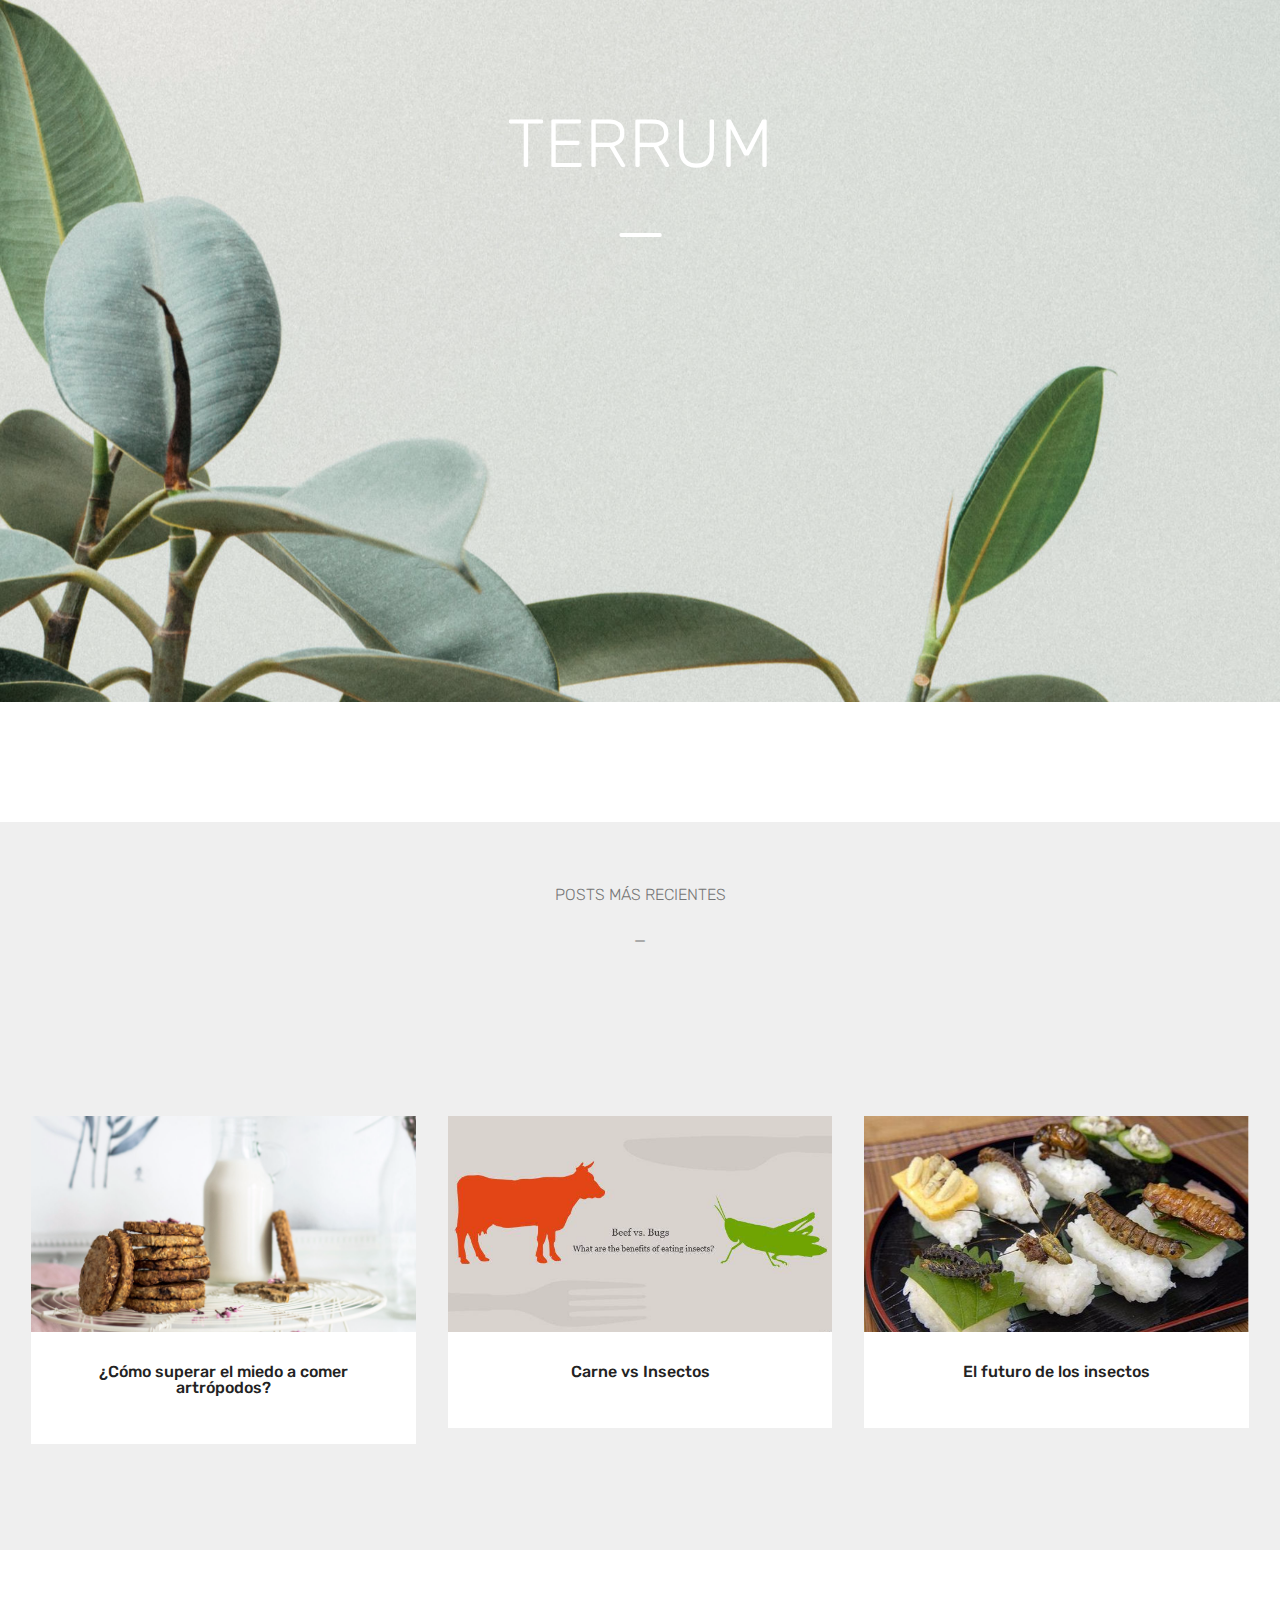
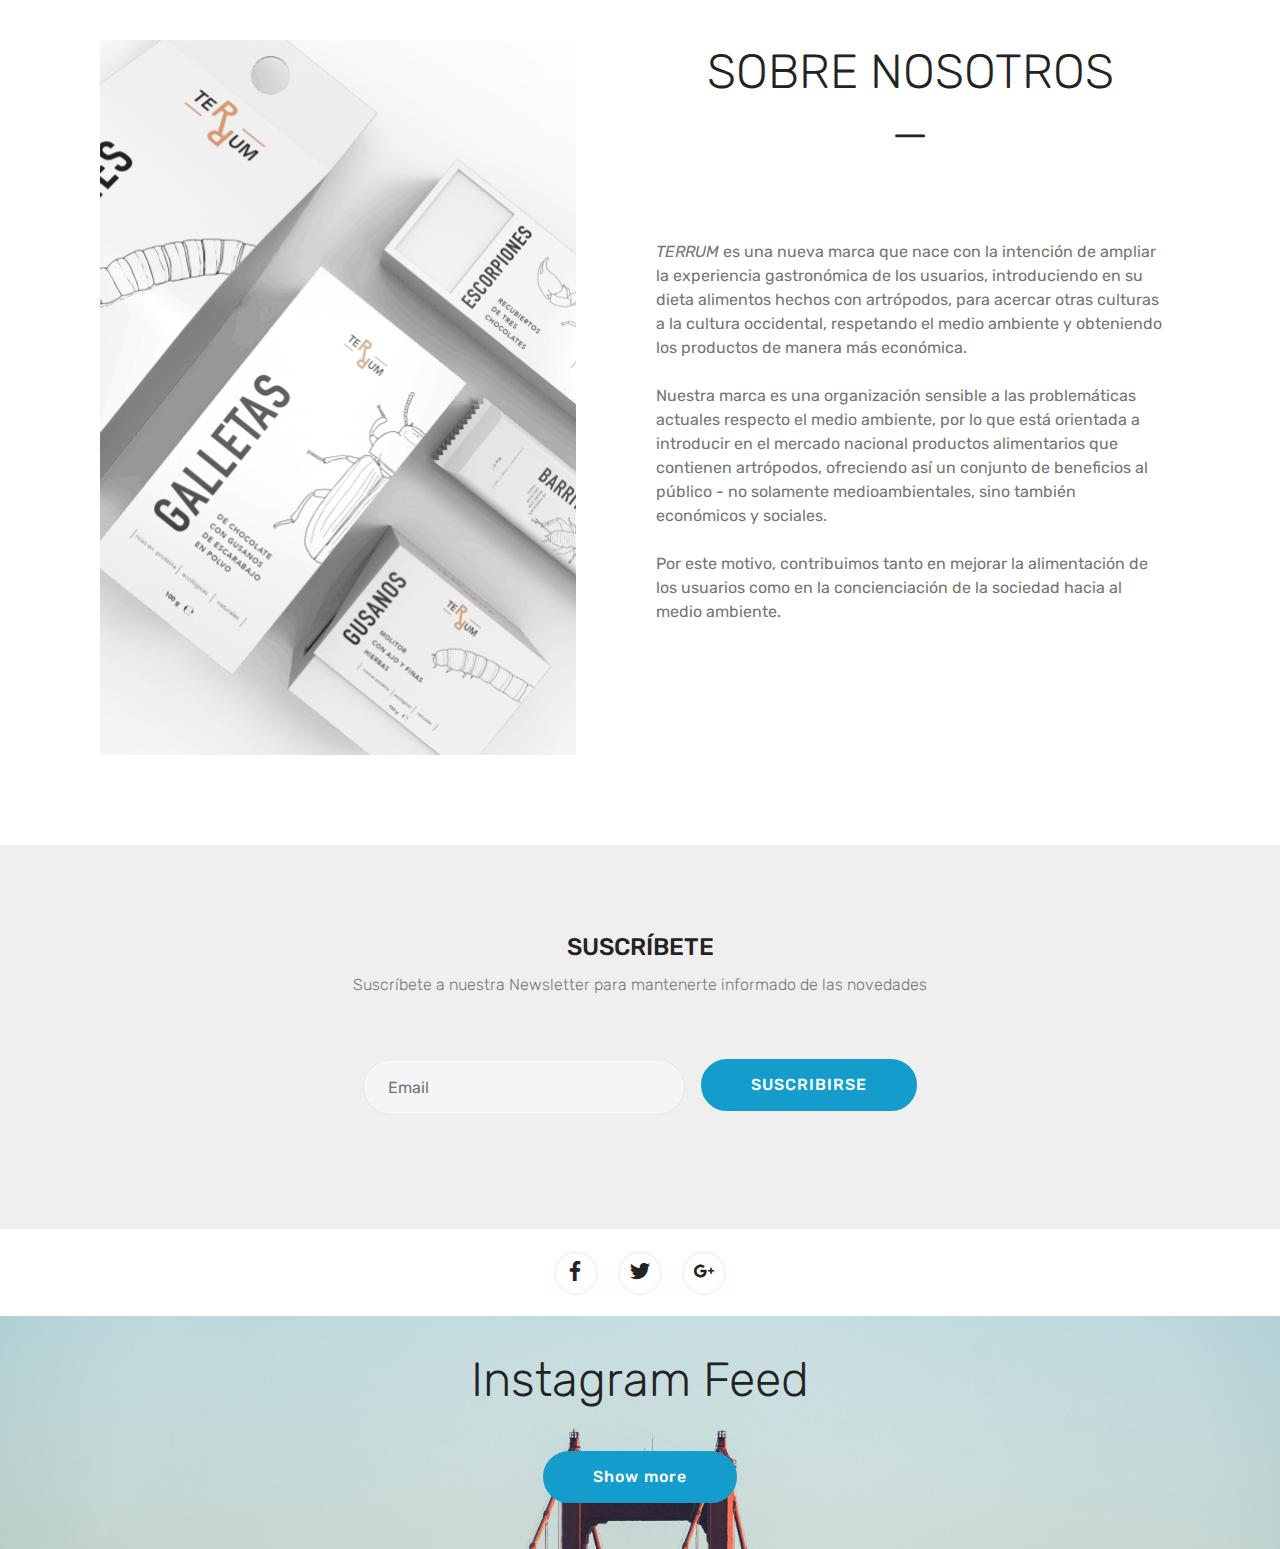
<file: index.html>
<!DOCTYPE html>
<html  >
<head>
  <!-- Site made with Mobirise Website Builder v4.10.0, https://mobirise.com -->
  <meta charset="UTF-8">
  <meta http-equiv="X-UA-Compatible" content="IE=edge">
  <meta name="generator" content="Mobirise v4.10.0, mobirise.com">
  <meta name="viewport" content="width=device-width, initial-scale=1, minimum-scale=1">
  <link rel="shortcut icon" href="assets/images/disseny-final-logo-128x113.png" type="image/x-icon">
  <meta name="description" content="">
  
  <title>Home</title>
  <link rel="stylesheet" href="assets/web/assets/mobirise-icons/mobirise-icons.css">
  <link rel="stylesheet" href="assets/tether/tether.min.css">
  <link rel="stylesheet" href="assets/bootstrap/css/bootstrap.min.css">
  <link rel="stylesheet" href="assets/bootstrap/css/bootstrap-grid.min.css">
  <link rel="stylesheet" href="assets/bootstrap/css/bootstrap-reboot.min.css">
  <link rel="stylesheet" href="assets/socicon/css/styles.css">
  <link rel="stylesheet" href="assets/style.css">
  <link rel="stylesheet" href="assets/slick.css">
  <link rel="stylesheet" href="assets/theme/css/style.css">
  <link rel="stylesheet" href="assets/mobirise/css/mbr-additional.css" type="text/css">
  
  
  
</head>
<body>
  <section class="cid-rqzLOqLjlj" id="image2-5">

    

    <figure class="mbr-figure">
        <div class="image-block" style="width: 100%;">
            <img src="assets/images/scott-webb-155122-unsplash-2720x1813.jpg" alt="Mobirise" title="">
            <figcaption class="mbr-figure-caption mbr-figure-caption-over">
                <div class="pb-5 px-3 mbr-white align-center mbr-fonts-style display-1">TERRUM<br>_<br><br><br><br><br><br><br></div>
            </figcaption>
        </div>
    </figure>
</section>

<section class="engine"><a href="https://mobirise.info/p">site templates free download</a></section><section class="mbr-section article content1 cid-rqzNQ2ft6z" id="content1-c">
    
     

    <div class="container">
        <div class="media-container-row">
            <div class="mbr-text col-12 mbr-fonts-style display-7 col-md-8"></div>
        </div>
    </div>
</section>

<section class="mbr-section article content1 cid-rqzOpViAE2" id="content1-d">
    
     

    <div class="container">
        <div class="media-container-row">
            <div class="mbr-text col-12 mbr-fonts-style display-4 col-md-6"><p>POSTS MÁS RECIENTES</p><p>_</p></div>
        </div>
    </div>
</section>

<section class="features17 cid-rqzM3Cf8cW" id="features17-9">
    
    

    
    <div class="container-fluid">
        <div class="media-container-row">
            <div class="card p-3 col-12 col-md-6 col-lg-4">
                <div class="card-wrapper">
                    <div class="card-img">
                        <a href="page1.html"><img src="assets/images/galletas-leche-hd-1.jpg" alt="Mobirise" title=""></a>
                    </div>
                    <div class="card-box">
                        <h4 class="card-title pb-3 mbr-fonts-style display-7">
                            ¿Cómo superar el miedo a comer artrópodos?</h4>
                        
                    </div>
                </div>
            </div>

            <div class="card p-3 col-12 col-md-6 col-lg-4">
                <div class="card-wrapper">
                    <div class="card-img">
                        <img src="assets/images/whatsapp-image-2019-06-02-at-22.40.20-2.jpeg" alt="Mobirise" title="">
                    </div>
                    <div class="card-box">
                        <h4 class="card-title pb-3 mbr-fonts-style display-7">
                            Carne vs Insectos</h4>
                        
                    </div>
                </div>
            </div>

            <div class="card p-3 col-12 col-md-6 col-lg-4">
                <div class="card-wrapper">
                    <div class="card-img">
                        <img src="assets/images/1280988000-128098-1280988000-noticia-normal.jpg" alt="Mobirise" title="">
                    </div>
                    <div class="card-box">
                        <h4 class="card-title pb-3 mbr-fonts-style display-7">
                            El futuro de los insectos</h4>
                        
                    </div>
                </div>
            </div>

            
            
            
        </div>
    </div>
</section>

<section class="features11 cid-rqzPK86Rxt" id="features11-f">

    

    

    <div class="container">   
        <div class="col-md-12">
            <div class="media-container-row">
                <div class="mbr-figure m-auto" style="width: 50%;">
                    <img src="assets/images/productes-render-7-952x714.png" alt="Mobirise" title="">
                </div>
                <div class=" align-left aside-content">
                    <h2 class="mbr-title pt-2 mbr-fonts-style display-2">SOBRE NOSOTROS<br>_<br></h2>
                    <div class="mbr-section-text">
                        
                    </div>

                    <div class="block-content">
                        <div class="card p-3 pr-3">
                            <div class="media">
                                     
                                <div class="media-body">
                                    
                                </div>
                            </div>                

                            <div class="card-box">
                                <p class="block-text mbr-fonts-style display-7"><em><br></em><br><br><em>TERRUM</em>&nbsp;es una nueva marca que nace con la intención de ampliar la experiencia gastronómica de los usuarios, introduciendo en su dieta alimentos hechos con artrópodos, para acercar otras culturas a la cultura occidental, respetando el medio ambiente y obteniendo los productos de manera más económica.<br><br>Nuestra marca es una organización sensible a las problemáticas actuales respecto el medio ambiente, por lo que está orientada a introducir en el mercado nacional productos alimentarios que contienen artrópodos, ofreciendo así un conjunto de beneficios al público - no solamente medioambientales, sino también económicos y sociales.&nbsp;<br><br>Por este motivo, contribuimos tanto en mejorar la alimentación de los usuarios como en la concienciación de la sociedad hacia al medio ambiente.<br><br><br></p>
                            </div>
                        </div>

                        
                    </div>
                </div>
            </div>
        </div> 
    </div>          
</section>

<section class="mbr-section form3 cid-rqOSj5Y7Qt" id="form3-n">

    

    

    <div class="container">
        <div class="row justify-content-center">
            <div class="title col-12 col-lg-8">
                <h2 class="align-center pb-2 mbr-fonts-style display-5">
                    SUSCRÍBETE</h2>
                <h3 class="mbr-section-subtitle align-center pb-5 mbr-light mbr-fonts-style display-7">
                    Suscríbete a nuestra Newsletter para mantenerte informado de las novedades</h3>
            </div>
        </div>

        <div class="row py-2 justify-content-center">
            <div class="col-12 col-lg-6  col-md-8 " data-form-type="formoid">
                <!---Formbuilder Form--->
                <form action="https://mobirise.com/" method="POST" class="mbr-form form-with-styler" data-form-title="Mobirise Form"><input type="hidden" name="email" data-form-email="true" value="nGuB522UWrufOqXfC/BrSz0kEzoxa/7uoOq7ZiAyYBzowFzWksT7VXpw3GHVkk3xrjbXEtIDMjjjbLEg6CyrEsChnhyquSgoqlBh1fdpLDSIAT3KJHqf3vPTRY+epHpA">
                    <div class="row">
                        <div hidden="hidden" data-form-alert="" class="alert alert-success col-12">¡Gracias por suscribirte!</div>
                        <div hidden="hidden" data-form-alert-danger="" class="alert alert-danger col-12">
                        </div>
                    </div>
                    <div class="dragArea row">
                        <div class="form-group col" data-for="email">
                            <input type="email" name="email" placeholder="Email" data-form-field="Email" required="required" class="form-control display-7" id="email-form3-n">
                        </div>
                        <div class="col-auto input-group-btn"><button type="submit" class="btn btn-primary display-4">SUSCRIBIRSE</button></div>
                    </div>
                </form><!---Formbuilder Form--->
            </div>
        </div>
    </div>
</section>

<section class="cid-rqzMf4LuFB" id="social-buttons1-b">
    
    

    

    <div class="container">
        <div class="media-container-row">
            <div class="col-md-8 align-center">
                
                <div>
                    <div class="mbr-social-likes" data-counters="false">
                        <span class="btn btn-social facebook mx-2" title="Share link on Facebook">
                            <i class="socicon socicon-facebook"></i>
                        </span>
                        <span class="btn btn-social twitter mx-2" title="Share link on Twitter">
                            <i class="socicon socicon-twitter"></i>
                        </span>
                        <span class="btn btn-social plusone mx-2" title="Share link on Google+">
                            <i class="socicon socicon-googleplus"></i>
                        </span>
                        
                        
                    </div>
                </div>
            </div>
        </div>
    </div>
</section>

<section class="mbr-instagram-feed" data-rows="2" data-per-row-slider="" data-spacing="5" data-full-width="" data-token="" data-per-row-grid="4" id="instagram-feed-block-g" data-rv-view="100" style="background-image: url(assets/images/instagram-background.jpg); padding-top: 40px; padding-bottom: 40px;">
    
    <div class="container container_toggle">
        <div class="row">
            <div class="col">
                <div class="inst">
                    <h1 class="inst__title align-center mbr-fonts-style display-2">Instagram Feed</h1>
                    <div class="inst__content"></div>
                    <div class="inst__more mbr-section-btn align-center" buttons="0"><a class="btn btn-md btn-primary display-4" href="#">Show more</a></div>
                </div>
            </div>
        </div>
    </div>
</section>


  <script src="assets/web/assets/jquery/jquery.min.js"></script>
  <script src="assets/popper/popper.min.js"></script>
  <script src="assets/tether/tether.min.js"></script>
  <script src="assets/bootstrap/js/bootstrap.min.js"></script>
  <script src="assets/smoothscroll/smooth-scroll.js"></script>
  <script src="assets/sociallikes/social-likes.js"></script>
  <script src="assets/index.js"></script>
  <script src="assets/slick.min.js"></script>
  <script src="assets/theme/js/script.js"></script>
  <script src="assets/formoid/formoid.min.js"></script>
  
  
</body>
</html>
</file>
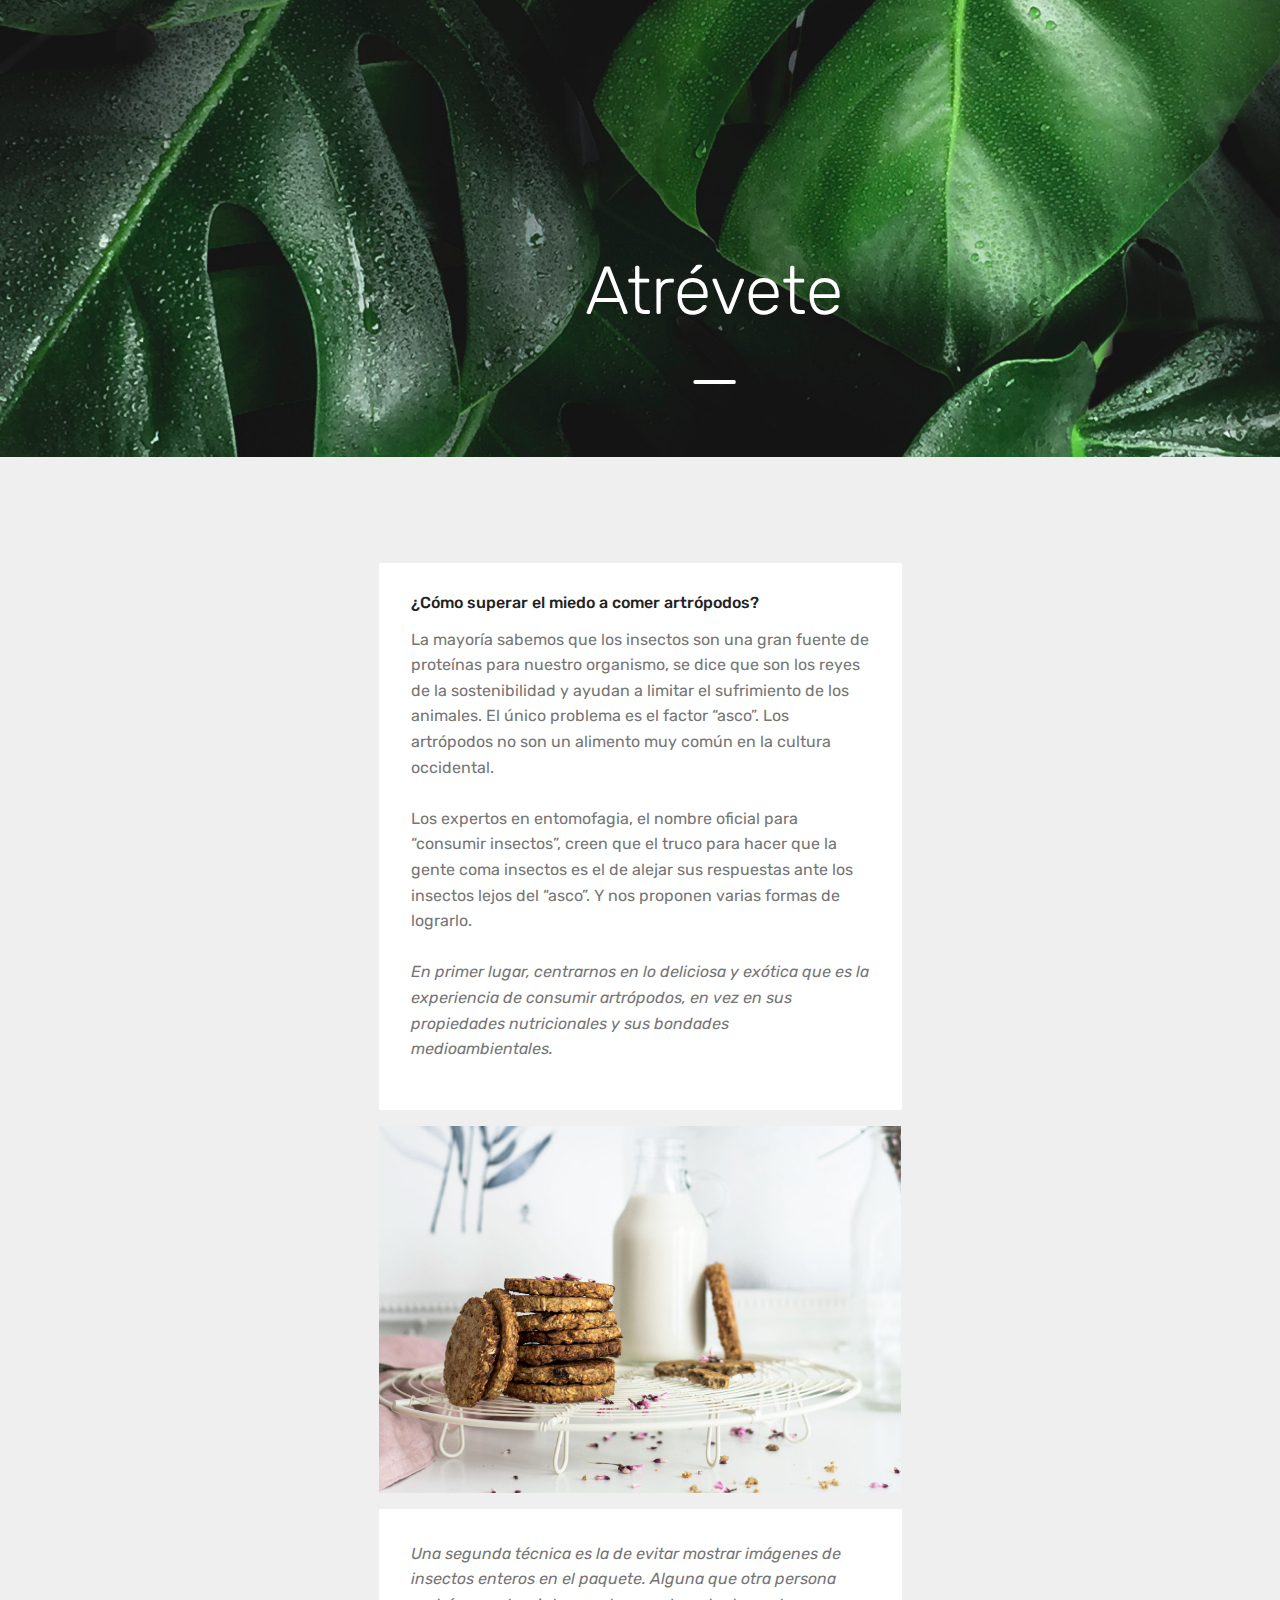
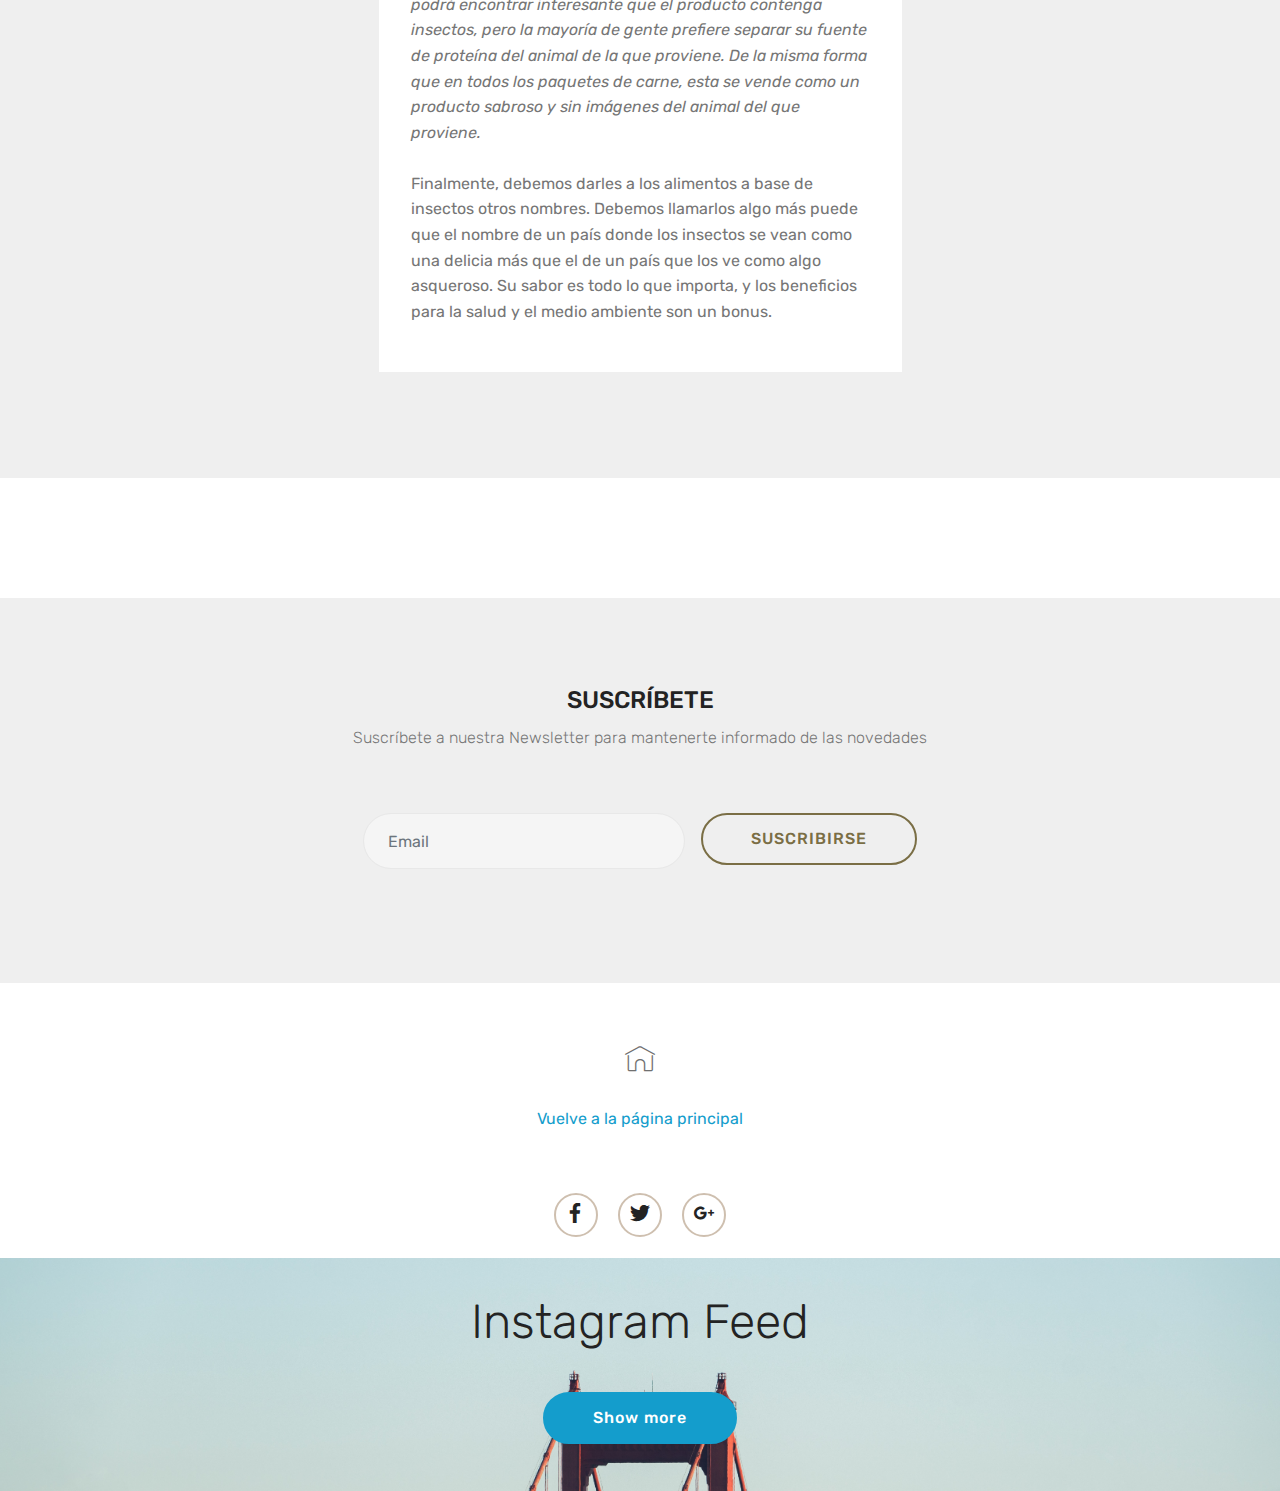
<file: page1.html>
<!DOCTYPE html>
<html  >
<head>
  <!-- Site made with Mobirise Website Builder v4.10.0, https://mobirise.com -->
  <meta charset="UTF-8">
  <meta http-equiv="X-UA-Compatible" content="IE=edge">
  <meta name="generator" content="Mobirise v4.10.0, mobirise.com">
  <meta name="viewport" content="width=device-width, initial-scale=1, minimum-scale=1">
  <link rel="shortcut icon" href="assets/images/disseny-final-logo-128x113.png" type="image/x-icon">
  <meta name="description" content="Website Builder Description">
  
  <title>Post 1</title>
  <link rel="stylesheet" href="assets/web/assets/mobirise-icons/mobirise-icons.css">
  <link rel="stylesheet" href="assets/tether/tether.min.css">
  <link rel="stylesheet" href="assets/bootstrap/css/bootstrap.min.css">
  <link rel="stylesheet" href="assets/bootstrap/css/bootstrap-grid.min.css">
  <link rel="stylesheet" href="assets/bootstrap/css/bootstrap-reboot.min.css">
  <link rel="stylesheet" href="assets/socicon/css/styles.css">
  <link rel="stylesheet" href="assets/style.css">
  <link rel="stylesheet" href="assets/slick.css">
  <link rel="stylesheet" href="assets/theme/css/style.css">
  <link rel="stylesheet" href="assets/mobirise/css/mbr-additional.css" type="text/css">
  
  
  
</head>
<body>
  <section class="cid-rqOPwMfCm5" id="image1-h">

    

    <figure class="mbr-figure">
        <div class="image-block" style="width: 100%;">
            <img src="assets/images/bart-zimny-345682-unsplash-1.jpg" width="1400" alt="Mobirise" title="">
            <figcaption class="mbr-figure-caption mbr-figure-caption-over">
                <div class="container pb-5 mbr-white align-center mbr-fonts-style display-1"><p>
                    &nbsp;&nbsp;&nbsp;&nbsp;&nbsp;&nbsp;&nbsp;&nbsp;&nbsp;&nbsp;&nbsp;&nbsp;&nbsp;&nbsp;&nbsp;&nbsp;Atrévete<br>&nbsp; &nbsp; &nbsp; &nbsp; &nbsp; &nbsp; &nbsp; &nbsp; _</p></div>
            </figcaption>
        </div>
    </figure>
</section>

<section class="engine"><a href="https://mobirise.info/w">html5 templates</a></section><section class="features4 cid-rqOQrYIosJ" id="features4-i">
    
         

    
    <div class="container">
        <div class="media-container-row">
            <div class="card p-3 col-12 col-md-6">
                <div class="card-wrapper media-container-row media-container-row">
                    <div class="card-box">
                        <h4 class="card-title pb-3 mbr-fonts-style display-7">¿Cómo superar el miedo a comer artrópodos?</h4>
                        <p class="mbr-text mbr-fonts-style display-7">La mayoría sabemos que los insectos son una gran fuente de proteínas para nuestro organismo, se dice que son los reyes de la sostenibilidad y ayudan a limitar el sufrimiento de los animales. El único problema es el factor “asco”. Los artrópodos no son un alimento muy común en la cultura occidental.<br><br>Los expertos en entomofagia, el nombre oficial para “consumir insectos”, creen que el truco para hacer que la gente coma insectos es el de alejar sus respuestas ante los insectos lejos del “asco”. Y nos proponen varias formas de lograrlo.<br><br><em>En primer lugar, centrarnos en lo deliciosa y exótica que es la experiencia de consumir artrópodos, en vez en sus propiedades nutricionales y sus bondades medioambientales.</em><br></p>
                    </div>
                </div>
            </div>

            

            

            
        </div>
    </div>
</section>

<section class="cid-rqORihDm2p" id="image3-l">

    

    <figure class="mbr-figure container">
            <div class="image-block" style="width: 47%;">
                <img src="assets/images/galletas-leche-hd.jpg" width="1400" alt="Mobirise" title="">
                
            </div>
    </figure>
</section>

<section class="features4 cid-rqORtX1Ql2" id="features4-m">
    
         

    
    <div class="container">
        <div class="media-container-row">
            <div class="card p-3 col-12 col-md-6">
                <div class="card-wrapper media-container-row media-container-row">
                    <div class="card-box">
                        
                        <p class="mbr-text mbr-fonts-style display-7"><em>Una segunda técnica es la de evitar mostrar imágenes de insectos enteros en el paquete. Alguna que otra persona podrá encontrar interesante que el producto contenga insectos, pero la mayoría de gente prefiere separar su fuente de proteína del animal de la que proviene. De la misma forma que en todos los paquetes de carne, esta se vende como un producto sabroso y sin imágenes del animal del que proviene.<br></em><br>Finalmente, debemos darles a los alimentos a base de insectos otros nombres.&nbsp;Debemos llamarlos algo más puede que el nombre de un país donde los insectos se vean como una delicia más que el de un país que los ve como algo asqueroso. Su sabor es todo lo que importa, y los beneficios para la salud y el medio ambiente son un bonus.<br></p>
                    </div>
                </div>
            </div>

            

            

            
        </div>
    </div>
</section>

<section class="mbr-section article content1 cid-rqPuqPwTwJ" id="content1-r">
    
     

    <div class="container">
        <div class="media-container-row">
            <div class="mbr-text col-12 mbr-fonts-style display-7 col-md-8"></div>
        </div>
    </div>
</section>

<section class="mbr-section form3 cid-rqPugFd5On" id="form3-o">

    

    

    <div class="container">
        <div class="row justify-content-center">
            <div class="title col-12 col-lg-8">
                <h2 class="align-center pb-2 mbr-fonts-style display-5">
                    SUSCRÍBETE</h2>
                <h3 class="mbr-section-subtitle align-center pb-5 mbr-light mbr-fonts-style display-7">
                    Suscríbete a nuestra Newsletter para mantenerte informado de las novedades</h3>
            </div>
        </div>

        <div class="row py-2 justify-content-center">
            <div class="col-12 col-lg-6  col-md-8 " data-form-type="formoid">
                <!---Formbuilder Form--->
                <form action="https://mobirise.com/" method="POST" class="mbr-form form-with-styler" data-form-title="Mobirise Form"><input type="hidden" name="email" data-form-email="true" value="mJZPCxjHj5901kUt//XRenkXaCZsL2cO/wodshoskcfy5RKfEsbJ1UgcKKt5ojxYw1idny/DgQl4iuH44GqEwR5gVdxzcLEXHwh5XvvtqS2tIjyOkkOWDkzwpQLXeUJe">
                    <div class="row">
                        <div hidden="hidden" data-form-alert="" class="alert alert-success col-12">¡Gracias por suscribirte!</div>
                        <div hidden="hidden" data-form-alert-danger="" class="alert alert-danger col-12">
                        </div>
                    </div>
                    <div class="dragArea row">
                        <div class="form-group col" data-for="email">
                            <input type="email" name="email" placeholder="Email" data-form-field="Email" required="required" class="form-control display-7" id="email-form3-o">
                        </div>
                        <div class="col-auto input-group-btn"><button type="submit" class="btn btn-danger-outline display-4">SUSCRIBIRSE</button></div>
                    </div>
                </form><!---Formbuilder Form--->
            </div>
        </div>
    </div>
</section>

<section class="features5 cid-rqUQt5tcp9" id="features5-i">
    
    

    
    <div class="container">
        <div class="media-container-row">

            <div class="card p-3 col-12 col-md-6">
                <div class="card-img pb-3">
                    <a href="index.html"><span class="mbr-iconfont mbri-home" style="font-size: 30px;"></span></a>
                </div>
                <div class="card-box">
                    <h4 class="card-title py-3 mbr-fonts-style display-4"><a href="index.html">Vuelve a la página principal</a></h4>
                    
                </div>
            </div>

            

            

            
        </div>
    </div>
</section>

<section class="cid-rqPui2jGGf" id="social-buttons1-p">
    
    

    

    <div class="container">
        <div class="media-container-row">
            <div class="col-md-8 align-center">
                
                <div>
                    <div class="mbr-social-likes" data-counters="false">
                        <span class="btn btn-social facebook mx-2" title="Share link on Facebook">
                            <i class="socicon socicon-facebook"></i>
                        </span>
                        <span class="btn btn-social twitter mx-2" title="Share link on Twitter">
                            <i class="socicon socicon-twitter"></i>
                        </span>
                        <span class="btn btn-social plusone mx-2" title="Share link on Google+">
                            <i class="socicon socicon-googleplus"></i>
                        </span>
                        
                        
                    </div>
                </div>
            </div>
        </div>
    </div>
</section>

<section class="mbr-instagram-feed" data-rows="2" data-per-row-slider="" data-spacing="5" data-full-width="" data-token="" data-per-row-grid="4" id="instagram-feed-block-q" data-rv-view="41" style="background-image: url(assets/images/instagram-background.jpg); padding-top: 40px; padding-bottom: 40px;">
    
    <div class="container container_toggle">
        <div class="row">
            <div class="col">
                <div class="inst">
                    <h1 class="inst__title align-center mbr-fonts-style display-2">Instagram Feed</h1>
                    <div class="inst__content"></div>
                    <div class="inst__more mbr-section-btn align-center" buttons="0"><a class="btn btn-md btn-primary display-4" href="#">Show more</a></div>
                </div>
            </div>
        </div>
    </div>
</section>


  <script src="assets/web/assets/jquery/jquery.min.js"></script>
  <script src="assets/popper/popper.min.js"></script>
  <script src="assets/tether/tether.min.js"></script>
  <script src="assets/bootstrap/js/bootstrap.min.js"></script>
  <script src="assets/smoothscroll/smooth-scroll.js"></script>
  <script src="assets/sociallikes/social-likes.js"></script>
  <script src="assets/index.js"></script>
  <script src="assets/slick.min.js"></script>
  <script src="assets/theme/js/script.js"></script>
  <script src="assets/formoid/formoid.min.js"></script>
  
  
</body>
</html>
</file>
<file: assets/web/assets/mobirise-icons/mobirise-icons.css>
@font-face {
  font-family: 'MobiriseIcons';
  src:  url('mobirise-icons.eot?spat4u');
  src:  url('mobirise-icons.eot?spat4u#iefix') format('embedded-opentype'),
    url('mobirise-icons.ttf?spat4u') format('truetype'),
    url('mobirise-icons.woff?spat4u') format('woff'),
    url('mobirise-icons.svg?spat4u#MobiriseIcons') format('svg');
  font-weight: normal;
  font-style: normal;
}

[class^="mbri-"], [class*=" mbri-"] {
  /* use !important to prevent issues with browser extensions that change fonts */
  font-family: MobiriseIcons !important;
  speak: none;
  font-style: normal;
  font-weight: normal;
  font-variant: normal;
  text-transform: none;
  line-height: 1;

  /* Better Font Rendering =========== */
  -webkit-font-smoothing: antialiased;
  -moz-osx-font-smoothing: grayscale;
}

.mbri-add-submenu:before {
  content: "\e900";
}
.mbri-alert:before {
  content: "\e901";
}
.mbri-align-center:before {
  content: "\e902";
}
.mbri-align-justify:before {
  content: "\e903";
}
.mbri-align-left:before {
  content: "\e904";
}
.mbri-align-right:before {
  content: "\e905";
}
.mbri-android:before {
  content: "\e906";
}
.mbri-apple:before {
  content: "\e907";
}
.mbri-arrow-down:before {
  content: "\e908";
}
.mbri-arrow-next:before {
  content: "\e909";
}
.mbri-arrow-prev:before {
  content: "\e90a";
}
.mbri-arrow-up:before {
  content: "\e90b";
}
.mbri-bold:before {
  content: "\e90c";
}
.mbri-bookmark:before {
  content: "\e90d";
}
.mbri-bootstrap:before {
  content: "\e90e";
}
.mbri-briefcase:before {
  content: "\e90f";
}
.mbri-browse:before {
  content: "\e910";
}
.mbri-bulleted-list:before {
  content: "\e911";
}
.mbri-calendar:before {
  content: "\e912";
}
.mbri-camera:before {
  content: "\e913";
}
.mbri-cart-add:before {
  content: "\e914";
}
.mbri-cart-full:before {
  content: "\e915";
}
.mbri-cash:before {
  content: "\e916";
}
.mbri-change-style:before {
  content: "\e917";
}
.mbri-chat:before {
  content: "\e918";
}
.mbri-clock:before {
  content: "\e919";
}
.mbri-close:before {
  content: "\e91a";
}
.mbri-cloud:before {
  content: "\e91b";
}
.mbri-code:before {
  content: "\e91c";
}
.mbri-contact-form:before {
  content: "\e91d";
}
.mbri-credit-card:before {
  content: "\e91e";
}
.mbri-cursor-click:before {
  content: "\e91f";
}
.mbri-cust-feedback:before {
  content: "\e920";
}
.mbri-database:before {
  content: "\e921";
}
.mbri-delivery:before {
  content: "\e922";
}
.mbri-desktop:before {
  content: "\e923";
}
.mbri-devices:before {
  content: "\e924";
}
.mbri-down:before {
  content: "\e925";
}
.mbri-download:before {
  content: "\e989";
}
.mbri-drag-n-drop:before {
  content: "\e927";
}
.mbri-drag-n-drop2:before {
  content: "\e928";
}
.mbri-edit:before {
  content: "\e929";
}
.mbri-edit2:before {
  content: "\e92a";
}
.mbri-error:before {
  content: "\e92b";
}
.mbri-extension:before {
  content: "\e92c";
}
.mbri-features:before {
  content: "\e92d";
}
.mbri-file:before {
  content: "\e92e";
}
.mbri-flag:before {
  content: "\e92f";
}
.mbri-folder:before {
  content: "\e930";
}
.mbri-gift:before {
  content: "\e931";
}
.mbri-github:before {
  content: "\e932";
}
.mbri-globe:before {
  content: "\e933";
}
.mbri-globe-2:before {
  content: "\e934";
}
.mbri-growing-chart:before {
  content: "\e935";
}
.mbri-hearth:before {
  content: "\e936";
}
.mbri-help:before {
  content: "\e937";
}
.mbri-home:before {
  content: "\e938";
}
.mbri-hot-cup:before {
  content: "\e939";
}
.mbri-idea:before {
  content: "\e93a";
}
.mbri-image-gallery:before {
  content: "\e93b";
}
.mbri-image-slider:before {
  content: "\e93c";
}
.mbri-info:before {
  content: "\e93d";
}
.mbri-italic:before {
  content: "\e93e";
}
.mbri-key:before {
  content: "\e93f";
}
.mbri-laptop:before {
  content: "\e940";
}
.mbri-layers:before {
  content: "\e941";
}
.mbri-left-right:before {
  content: "\e942";
}
.mbri-left:before {
  content: "\e943";
}
.mbri-letter:before {
  content: "\e944";
}
.mbri-like:before {
  content: "\e945";
}
.mbri-link:before {
  content: "\e946";
}
.mbri-lock:before {
  content: "\e947";
}
.mbri-login:before {
  content: "\e948";
}
.mbri-logout:before {
  content: "\e949";
}
.mbri-magic-stick:before {
  content: "\e94a";
}
.mbri-map-pin:before {
  content: "\e94b";
}
.mbri-menu:before {
  content: "\e94c";
}
.mbri-mobile:before {
  content: "\e94d";
}
.mbri-mobile2:before {
  content: "\e94e";
}
.mbri-mobirise:before {
  content: "\e94f";
}
.mbri-more-horizontal:before {
  content: "\e950";
}
.mbri-more-vertical:before {
  content: "\e951";
}
.mbri-music:before {
  content: "\e952";
}
.mbri-new-file:before {
  content: "\e953";
}
.mbri-numbered-list:before {
  content: "\e954";
}
.mbri-opened-folder:before {
  content: "\e955";
}
.mbri-pages:before {
  content: "\e956";
}
.mbri-paper-plane:before {
  content: "\e957";
}
.mbri-paperclip:before {
  content: "\e958";
}
.mbri-photo:before {
  content: "\e959";
}
.mbri-photos:before {
  content: "\e95a";
}
.mbri-pin:before {
  content: "\e95b";
}
.mbri-play:before {
  content: "\e95c";
}
.mbri-plus:before {
  content: "\e95d";
}
.mbri-preview:before {
  content: "\e95e";
}
.mbri-print:before {
  content: "\e95f";
}
.mbri-protect:before {
  content: "\e960";
}
.mbri-question:before {
  content: "\e961";
}
.mbri-quote-left:before {
  content: "\e962";
}
.mbri-quote-right:before {
  content: "\e963";
}
.mbri-refresh:before {
  content: "\e964";
}
.mbri-responsive:before {
  content: "\e965";
}
.mbri-right:before {
  content: "\e966";
}
.mbri-rocket:before {
  content: "\e967";
}
.mbri-sad-face:before {
  content: "\e968";
}
.mbri-sale:before {
  content: "\e969";
}
.mbri-save:before {
  content: "\e96a";
}
.mbri-search:before {
  content: "\e96b";
}
.mbri-setting:before {
  content: "\e96c";
}
.mbri-setting2:before {
  content: "\e96d";
}
.mbri-setting3:before {
  content: "\e96e";
}
.mbri-share:before {
  content: "\e96f";
}
.mbri-shopping-bag:before {
  content: "\e970";
}
.mbri-shopping-basket:before {
  content: "\e971";
}
.mbri-shopping-cart:before {
  content: "\e972";
}
.mbri-sites:before {
  content: "\e973";
}
.mbri-smile-face:before {
  content: "\e974";
}
.mbri-speed:before {
  content: "\e975";
}
.mbri-star:before {
  content: "\e976";
}
.mbri-success:before {
  content: "\e977";
}
.mbri-sun:before {
  content: "\e978";
}
.mbri-sun2:before {
  content: "\e979";
}
.mbri-tablet:before {
  content: "\e97a";
}
.mbri-tablet-vertical:before {
  content: "\e97b";
}
.mbri-target:before {
  content: "\e97c";
}
.mbri-timer:before {
  content: "\e97d";
}
.mbri-to-ftp:before {
  content: "\e97e";
}
.mbri-to-local-drive:before {
  content: "\e97f";
}
.mbri-touch-swipe:before {
  content: "\e980";
}
.mbri-touch:before {
  content: "\e981";
}
.mbri-trash:before {
  content: "\e982";
}
.mbri-underline:before {
  content: "\e983";
}
.mbri-unlink:before {
  content: "\e984";
}
.mbri-unlock:before {
  content: "\e985";
}
.mbri-up-down:before {
  content: "\e986";
}
.mbri-up:before {
  content: "\e987";
}
.mbri-update:before {
  content: "\e988";
}
.mbri-upload:before {
 content: "\e926"; 
}
.mbri-user:before {
  content: "\e98a";
}
.mbri-user2:before {
  content: "\e98b";
}
.mbri-users:before {
  content: "\e98c";
}
.mbri-video:before {
  content: "\e98d";
}
.mbri-video-play:before {
  content: "\e98e";
}
.mbri-watch:before {
  content: "\e98f";
}
.mbri-website-theme:before {
  content: "\e990";
}
.mbri-wifi:before {
  content: "\e991";
}
.mbri-windows:before {
  content: "\e992";
}
.mbri-zoom-out:before {
  content: "\e993";
}
.mbri-redo:before {
  content: "\e994";
}
.mbri-undo:before {
  content: "\e995";
}
</file>
<file: assets/socicon/css/styles.css>
@charset "UTF-8";

@font-face {
  font-family: "socicon";
  src:url("../fonts/socicon.eot");
  src:url("../fonts/socicon.eot?#iefix") format("embedded-opentype"),
    url("../fonts/socicon.woff") format("woff"),
    url("../fonts/socicon.ttf") format("truetype"),
    url("../fonts/socicon.svg#socicon") format("svg");
  font-weight: normal;
  font-style: normal;

}

[data-icon]:before {
  font-family: "socicon" !important;
  content: attr(data-icon);
  font-style: normal !important;
  font-weight: normal !important;
  font-variant: normal !important;
  text-transform: none !important;
  speak: none;
  line-height: 1;
  -webkit-font-smoothing: antialiased;
  -moz-osx-font-smoothing: grayscale;
}

[class^="socicon-"]:before,
[class*=" socicon-"]:before {
  font-family: "socicon" !important;
  font-style: normal !important;
  font-weight: normal !important;
  font-variant: normal !important;
  text-transform: none !important;
  speak: none;
  line-height: 1;
  -webkit-font-smoothing: antialiased;
  -moz-osx-font-smoothing: grayscale;
}

.socicon-modelmayhem:before {
  content: "\e000";
}
.socicon-mixcloud:before {
  content: "\e001";
}
.socicon-drupal:before {
  content: "\e002";
}
.socicon-swarm:before {
  content: "\e003";
}
.socicon-istock:before {
  content: "\e004";
}
.socicon-yammer:before {
  content: "\e005";
}
.socicon-ello:before {
  content: "\e006";
}
.socicon-stackoverflow:before {
  content: "\e007";
}
.socicon-persona:before {
  content: "\e008";
}
.socicon-triplej:before {
  content: "\e009";
}
.socicon-houzz:before {
  content: "\e00a";
}
.socicon-rss:before {
  content: "\e00b";
}
.socicon-paypal:before {
  content: "\e00c";
}
.socicon-odnoklassniki:before {
  content: "\e00d";
}
.socicon-airbnb:before {
  content: "\e00e";
}
.socicon-periscope:before {
  content: "\e00f";
}
.socicon-outlook:before {
  content: "\e010";
}
.socicon-coderwall:before {
  content: "\e011";
}
.socicon-tripadvisor:before {
  content: "\e012";
}
.socicon-appnet:before {
  content: "\e013";
}
.socicon-goodreads:before {
  content: "\e014";
}
.socicon-tripit:before {
  content: "\e015";
}
.socicon-lanyrd:before {
  content: "\e016";
}
.socicon-slideshare:before {
  content: "\e017";
}
.socicon-buffer:before {
  content: "\e018";
}
.socicon-disqus:before {
  content: "\e019";
}
.socicon-vkontakte:before {
  content: "\e01a";
}
.socicon-whatsapp:before {
  content: "\e01b";
}
.socicon-patreon:before {
  content: "\e01c";
}
.socicon-storehouse:before {
  content: "\e01d";
}
.socicon-pocket:before {
  content: "\e01e";
}
.socicon-mail:before {
  content: "\e01f";
}
.socicon-blogger:before {
  content: "\e020";
}
.socicon-technorati:before {
  content: "\e021";
}
.socicon-reddit:before {
  content: "\e022";
}
.socicon-dribbble:before {
  content: "\e023";
}
.socicon-stumbleupon:before {
  content: "\e024";
}
.socicon-digg:before {
  content: "\e025";
}
.socicon-envato:before {
  content: "\e026";
}
.socicon-behance:before {
  content: "\e027";
}
.socicon-delicious:before {
  content: "\e028";
}
.socicon-deviantart:before {
  content: "\e029";
}
.socicon-forrst:before {
  content: "\e02a";
}
.socicon-play:before {
  content: "\e02b";
}
.socicon-zerply:before {
  content: "\e02c";
}
.socicon-wikipedia:before {
  content: "\e02d";
}
.socicon-apple:before {
  content: "\e02e";
}
.socicon-flattr:before {
  content: "\e02f";
}
.socicon-github:before {
  content: "\e030";
}
.socicon-renren:before {
  content: "\e031";
}
.socicon-friendfeed:before {
  content: "\e032";
}
.socicon-newsvine:before {
  content: "\e033";
}
.socicon-identica:before {
  content: "\e034";
}
.socicon-bebo:before {
  content: "\e035";
}
.socicon-zynga:before {
  content: "\e036";
}
.socicon-steam:before {
  content: "\e037";
}
.socicon-xbox:before {
  content: "\e038";
}
.socicon-windows:before {
  content: "\e039";
}
.socicon-qq:before {
  content: "\e03a";
}
.socicon-douban:before {
  content: "\e03b";
}
.socicon-meetup:before {
  content: "\e03c";
}
.socicon-playstation:before {
  content: "\e03d";
}
.socicon-android:before {
  content: "\e03e";
}
.socicon-snapchat:before {
  content: "\e03f";
}
.socicon-twitter:before {
  content: "\e040";
}
.socicon-facebook:before {
  content: "\e041";
}
.socicon-googleplus:before {
  content: "\e042";
}
.socicon-pinterest:before {
  content: "\e043";
}
.socicon-foursquare:before {
  content: "\e044";
}
.socicon-yahoo:before {
  content: "\e045";
}
.socicon-skype:before {
  content: "\e046";
}
.socicon-yelp:before {
  content: "\e047";
}
.socicon-feedburner:before {
  content: "\e048";
}
.socicon-linkedin:before {
  content: "\e049";
}
.socicon-viadeo:before {
  content: "\e04a";
}
.socicon-xing:before {
  content: "\e04b";
}
.socicon-myspace:before {
  content: "\e04c";
}
.socicon-soundcloud:before {
  content: "\e04d";
}
.socicon-spotify:before {
  content: "\e04e";
}
.socicon-grooveshark:before {
  content: "\e04f";
}
.socicon-lastfm:before {
  content: "\e050";
}
.socicon-youtube:before {
  content: "\e051";
}
.socicon-vimeo:before {
  content: "\e052";
}
.socicon-dailymotion:before {
  content: "\e053";
}
.socicon-vine:before {
  content: "\e054";
}
.socicon-flickr:before {
  content: "\e055";
}
.socicon-500px:before {
  content: "\e056";
}
.socicon-wordpress:before {
  content: "\e058";
}
.socicon-tumblr:before {
  content: "\e059";
}
.socicon-twitch:before {
  content: "\e05a";
}
.socicon-8tracks:before {
  content: "\e05b";
}
.socicon-amazon:before {
  content: "\e05c";
}
.socicon-icq:before {
  content: "\e05d";
}
.socicon-smugmug:before {
  content: "\e05e";
}
.socicon-ravelry:before {
  content: "\e05f";
}
.socicon-weibo:before {
  content: "\e060";
}
.socicon-baidu:before {
  content: "\e061";
}
.socicon-angellist:before {
  content: "\e062";
}
.socicon-ebay:before {
  content: "\e063";
}
.socicon-imdb:before {
  content: "\e064";
}
.socicon-stayfriends:before {
  content: "\e065";
}
.socicon-residentadvisor:before {
  content: "\e066";
}
.socicon-google:before {
  content: "\e067";
}
.socicon-yandex:before {
  content: "\e068";
}
.socicon-sharethis:before {
  content: "\e069";
}
.socicon-bandcamp:before {
  content: "\e06a";
}
.socicon-itunes:before {
  content: "\e06b";
}
.socicon-deezer:before {
  content: "\e06c";
}
.socicon-telegram:before {
  content: "\e06e";
}
.socicon-openid:before {
  content: "\e06f";
}
.socicon-amplement:before {
  content: "\e070";
}
.socicon-viber:before {
  content: "\e071";
}
.socicon-zomato:before {
  content: "\e072";
}
.socicon-draugiem:before {
  content: "\e074";
}
.socicon-endomodo:before {
  content: "\e075";
}
.socicon-filmweb:before {
  content: "\e076";
}
.socicon-stackexchange:before {
  content: "\e077";
}
.socicon-wykop:before {
  content: "\e078";
}
.socicon-teamspeak:before {
  content: "\e079";
}
.socicon-teamviewer:before {
  content: "\e07a";
}
.socicon-ventrilo:before {
  content: "\e07b";
}
.socicon-younow:before {
  content: "\e07c";
}
.socicon-raidcall:before {
  content: "\e07d";
}
.socicon-mumble:before {
  content: "\e07e";
}
.socicon-medium:before {
  content: "\e06d";
}
.socicon-bebee:before {
  content: "\e07f";
}
.socicon-hitbox:before {
  content: "\e080";
}
.socicon-reverbnation:before {
  content: "\e081";
}
.socicon-formulr:before {
  content: "\e082";
}
.socicon-instagram:before {
  content: "\e057";
}
.socicon-battlenet:before {
  content: "\e083";
}
.socicon-chrome:before {
  content: "\e084";
}
.socicon-discord:before {
  content: "\e086";
}
.socicon-issuu:before {
  content: "\e087";
}
.socicon-macos:before {
  content: "\e088";
}
.socicon-firefox:before {
  content: "\e089";
}
.socicon-opera:before {
  content: "\e08d";
}
.socicon-keybase:before {
  content: "\e090";
}
.socicon-alliance:before {
  content: "\e091";
}
.socicon-livejournal:before {
  content: "\e092";
}
.socicon-googlephotos:before {
  content: "\e093";
}
.socicon-horde:before {
  content: "\e094";
}
.socicon-etsy:before {
  content: "\e095";
}
.socicon-zapier:before {
  content: "\e096";
}
.socicon-google-scholar:before {
  content: "\e097";
}
.socicon-researchgate:before {
  content: "\e098";
}
.socicon-wechat:before {
  content: "\e099";
}
.socicon-strava:before {
  content: "\e09a";
}
.socicon-line:before {
  content: "\e09b";
}
.socicon-lyft:before {
  content: "\e09c";
}
.socicon-uber:before {
  content: "\e09d";
}
.socicon-songkick:before {
  content: "\e09e";
}
.socicon-viewbug:before {
  content: "\e09f";
}
.socicon-googlegroups:before {
  content: "\e0a0";
}
.socicon-quora:before {
  content: "\e073";
}
.socicon-diablo:before {
  content: "\e085";
}
.socicon-blizzard:before {
  content: "\e0a1";
}
.socicon-hearthstone:before {
  content: "\e08b";
}
.socicon-heroes:before {
  content: "\e08a";
}
.socicon-overwatch:before {
  content: "\e08c";
}
.socicon-warcraft:before {
  content: "\e08e";
}
.socicon-starcraft:before {
  content: "\e08f";
}
.socicon-beam:before {
  content: "\e0a2";
}
.socicon-curse:before {
  content: "\e0a3";
}
.socicon-player:before {
  content: "\e0a4";
}
.socicon-streamjar:before {
  content: "\e0a5";
}
.socicon-nintendo:before {
  content: "\e0a6";
}
.socicon-hellocoton:before {
  content: "\e0a7";
}
</file>
<file: assets/style.css>
.mbr-instagram-feed {
  position: relative; }

.inst {
  width: 100%;
  margin: 0 auto;
  position: relative; }
  @media (max-width: 768px) {
    .inst {
      width: 100%; } }
  .inst__login-block p {
    text-align: center; }
  .inst__title {
    padding-bottom: 1rem;
    margin-bottom: 1.5rem;
    line-height: 1.3; }
  .inst__content {
    margin-bottom: 10px; }
  .inst__more {
    margin-top: 20px; }
  .inst__login-button {
    transition: all .2s linear;
    padding: 0 10px 0 80px;
    display: block;
    position: relative;
    text-decoration: none;
    color: white;
    background: #cc0055;
    font-size: 18px;
    line-height: 60px;
    height: 60px;
    border-radius: 2px;
    width: 400px;
    margin: 0 auto; }
    .inst__login-button:hover, .inst__login-button:focus {
      background: #990040;
      text-decoration: none;
      color: white; }
    .inst__login-button:before {
      content: "\f16d";
      display: block;
      position: absolute;
      font-family: "FontAwesome";
      width: 60px;
      height: 60px;
      line-height: 60px;
      top: 0;
      left: 0;
      text-align: center;
      background: rgba(0, 0, 0, 0.1);
      border-radius: 2px 0 0 2px; }
  .inst__loader-wrapper {
    position: absolute;
    width: 100%;
    height: 100%;
    background: white;
    opacity: 0.8;
    top: 0;
    left: 0; }
  .inst__loader {
    width: 100px;
    height: 100px;
    border-radius: 100%;
    position: relative;
    margin: 0 auto;
    top: 50%;
    transform: translateY(-50%); }
    .inst__loader span {
      display: inline-block;
      width: 20px;
      height: 20px;
      border-radius: 100%;
      background-color: #ff4488;
      margin: 35px 5px;
      opacity: 0; }
      .inst__loader span:nth-child(1) {
        animation: opacitychange 1s ease-in-out infinite; }
      .inst__loader span:nth-child(2) {
        animation: opacitychange 1s ease-in-out 0.33s infinite; }
      .inst__loader span:nth-child(3) {
        animation: opacitychange 1s ease-in-out 0.66s infinite; }

@keyframes opacitychange {
  0%, 100% {
    opacity: 0; }
  60% {
    opacity: 1; } }
  .inst__account {
    margin-bottom: 20px; }
  .inst__avatar {
    float: left;
    margin-right: -50px;
    height: 50px; }
    .inst__avatar img {
      height: 100%;
      border-radius: 50%;
      border: 1px solid rgba(0, 0, 0, 0.0975); }
  .inst__link {
    float: right;
    padding: 12px 10px 10px 0;
    padding-left: 60px;
    width: 100%;
    overflow-x: hidden; }
    .inst__link a {
      text-decoration: none;
      height: 50px;
      line-height: 16px; }
  .inst__images .slick-frame {
    visibility: hidden; }
  .inst__images .slick-frame.slick-initialized {
    visibility: visible; }
  .inst__images .slick-arrow {
    text-indent: -9999px;
    position: absolute;
    width: 50px;
    height: 50px;
    line-height: 50px;
    margin: 0;
    padding: 0;
    outline: none !important;
    top: 50%;
    transform: translateY(-50%);
    z-index: 10;
    cursor: pointer;
    border: none;
    background: transparent; }
    .inst__images .slick-arrow:before {
      transition: all .2s linear;
      display: block;
      position: absolute;
      top: 0;
      left: 0;
      width: 100%;
      height: 100%;
      font-family: "MobiriseIcons" !important;
      text-indent: 0;
      color: white;
      font-size: 1.5rem;
      cursor: pointer;
      border: 2px solid #fff;
      border-radius: 50%;
      opacity: 0;
      background: rgba(0, 0, 0, 0.5); }
    .inst__images .slick-arrow:hover:before {
      opacity: 1 !important;
      background: #1b1b1b !important; }
    .inst__images .slick-arrow.slick-prev {
      left: 15px; }
      .inst__images .slick-arrow.slick-prev:before {
        content: "\e943"; }
    .inst__images .slick-arrow.slick-next {
      right: 15px; }
      .inst__images .slick-arrow.slick-next:before {
        content: "\e966"; }
  .inst__images:hover .slick-arrow:before {
    opacity: .5; }
  .inst__error {
    padding: 10px;
    background: pink;
    border: 1px solid deeppink;
    color: red;
    border-radius: 3px; }

.inst-card {
  position: relative; }
  .inst-card:hover .inst-card__info {
    opacity: 1; }
  .inst-card__link {
    display: block;
    background-size: cover;
    background-position: center;
    width: 100%;
    height: 100%; }
  .inst-card__info {
    transition: opacity .2s linear;
    opacity: 0;
    display: block;
    position: relative;
    top: -100%;
    left: 0;
    width: 100%;
    height: 100%;
    background: rgba(0, 0, 0, 0.8); }
  .inst-card__info-inner {
    width: 100%;
    display: block;
    margin: 0;
    padding: 0;
    position: absolute;
    top: 50%;
    transform: translateY(-50%);
    text-align: center;
    color: white;
    font-size: 16px; }
  .inst-card__likes span {
    font-size: 20px;
    color: lightcoral; }
  .inst-card__comments span {
    font-size: 20px;
    color: lightskyblue; }
</file>
<file: assets/theme/css/style.css>
/*!
 * Mobirise v4 theme (https://mobirise.com/)
 * Copyright 2017 Mobirise
 */
section {
  background-color: #eeeeee;
}

section,
.container,
.container-fluid {
  position: relative;
  word-wrap: break-word;
}

a.mbr-iconfont:hover {
  text-decoration: none;
}

.article .lead p, .article .lead ul, .article .lead ol, .article .lead pre, .article .lead blockquote {
  margin-bottom: 0;
}

a {
  font-style: normal;
  font-weight: 400;
  cursor: pointer;
}

a, a:hover {
  text-decoration: none;
}

figure {
  margin-bottom: 0;
}

body {
  color: #232323;
}

h1, h2, h3, h4, h5, h6,
.h1, .h2, .h3, .h4, .h5, .h6,
.display-1, .display-2, .display-3, .display-4 {
  line-height: 1;
  word-break: break-word;
  word-wrap: break-word;
}

b, strong {
  font-weight: bold;
}

blockquote {
  padding: 10px 0 10px 20px;
  position: relative;
  border-left: 2px solid;
  border-color: #ff3366;
}

input:-webkit-autofill, input:-webkit-autofill:hover, input:-webkit-autofill:focus, input:-webkit-autofill:active {
  transition-delay: 9999s;
  transition-property: background-color, color;
}

textarea[type="hidden"] {
  display: none;
}

body {
  position: relative;
}

section {
  background-position: 50% 50%;
  background-repeat: no-repeat;
  background-size: cover;
}

section .mbr-background-video,
section .mbr-background-video-preview {
  position: absolute;
  bottom: 0;
  left: 0;
  right: 0;
  top: 0;
}

.hidden {
  visibility: hidden;
}

.mbr-z-index20 {
  z-index: 20;
}

/*! Base colors */
.mbr-white {
  color: #ffffff;
}

.mbr-black {
  color: #000000;
}

.mbr-bg-white {
  background-color: #ffffff;
}

.mbr-bg-black {
  background-color: #000000;
}

/*! Text-aligns */
.align-left {
  text-align: left;
}

.align-center {
  text-align: center;
}

.align-right {
  text-align: right;
}

@media (max-width: 767px) {
  .align-left, .align-center, .align-right, .mbr-section-btn, .mbr-section-title {
    text-align: center;
  }
}

/*! Font-weight  */
.mbr-light {
  font-weight: 300;
}

.mbr-regular {
  font-weight: 400;
}

.mbr-semibold {
  font-weight: 500;
}

.mbr-bold {
  font-weight: 700;
}

/*! Media  */
.media-size-item {
  -moz-flex: 1 1 auto;
  -o-flex: 1 1 auto;
  flex: 1 1 auto;
}

.media-content {
  flex-basis: 100%;
}

.media-container-row {
  display: flex;
  flex-direction: row;
  flex-wrap: wrap;
  justify-content: center;
  align-content: center;
  align-items: start;
}

.media-container-row .media-size-item {
  width: 400px;
}

.media-container-column {
  display: flex;
  flex-direction: column;
  flex-wrap: wrap;
  justify-content: center;
  align-content: center;
  align-items: stretch;
}

.media-container-column > * {
  width: 100%;
}

@media (min-width: 992px) {
  .media-container-row {
    flex-wrap: nowrap;
  }
}

figure {
  overflow: hidden;
}

figure[mbr-media-size] {
  transition: width 0.1s;
}

.mbr-figure img, .mbr-figure iframe {
  display: block;
  width: 100%;
}

.card {
  background-color: transparent;
  border: none;
}

.card-img {
  text-align: center;
  flex-shrink: 0;
  -webkit-flex-shrink: 0;
}

.media {
  max-width: 100%;
  margin: 0 auto;
}

.mbr-figure {
  -ms-grid-row-align: center;
  align-self: center;
}

.media-container > div {
  max-width: 100%;
}

.mbr-figure img, .card-img img {
  width: 100%;
}

@media (max-width: 991px) {
  .media-size-item {
    width: auto !important;
  }
  .media {
    width: auto;
  }
  .mbr-figure {
    width: 100% !important;
  }
}

/*! Buttons */
.mbr-section-btn {
  margin-left: -.25rem;
  margin-right: -.25rem;
  font-size: 0;
}

nav .mbr-section-btn {
  margin-left: 0rem;
  margin-right: 0rem;
}

/*! Btn icon margin */
.btn .mbr-iconfont, .btn.btn-sm .mbr-iconfont {
  cursor: pointer;
  margin-right: 0.5rem;
}

.btn.btn-md .mbr-iconfont, .btn.btn-md .mbr-iconfont {
  margin-right: 0.8rem;
}

.mbr-regular {
  font-weight: 400;
}

.mbr-semibold {
  font-weight: 500;
}

.mbr-bold {
  font-weight: 700;
}

[type="submit"] {
  -webkit-appearance: none;
}

/*! Full-screen */
.mbr-fullscreen .mbr-overlay {
  min-height: 100vh;
}

.mbr-fullscreen {
  display: flex;
  display: -moz-flex;
  display: -ms-flex;
  display: -o-flex;
  align-items: center;
  -webkit-align-items: center;
  min-height: 100vh;
  padding-top: 3rem;
  padding-bottom: 3rem;
}

/*! Map */
.map {
  height: 25rem;
  position: relative;
}

.map iframe {
  width: 100%;
  height: 100%;
}

/* Form */
.form-asterisk {
  font-family: initial;
  position: absolute;
  top: -2px;
  font-weight: normal;
}

/*! Scroll to top arrow */
.mbr-arrow-up {
  bottom: 25px;
  right: 90px;
  position: fixed;
  text-align: right;
  z-index: 5000;
  color: #ffffff;
  font-size: 32px;
  transform: rotate(180deg);
  -webkit-transform: rotate(180deg);
}

.mbr-arrow-up a {
  background: rgba(0, 0, 0, 0.2);
  border-radius: 3px;
  color: #fff;
  display: inline-block;
  height: 60px;
  width: 60px;
  outline-style: none !important;
  position: relative;
  text-decoration: none;
  transition: all .3s ease-in-out;
  cursor: pointer;
  text-align: center;
}

.mbr-arrow-up a:hover {
  background-color: rgba(0, 0, 0, 0.4);
}

.mbr-arrow-up a i {
  line-height: 60px;
}

.mbr-arrow-up-icon {
  display: block;
  color: #fff;
}

.mbr-arrow-up-icon::before {
  content: "\203a";
  display: inline-block;
  font-family: serif;
  font-size: 32px;
  line-height: 1;
  font-style: normal;
  position: relative;
  top: 6px;
  left: -4px;
  -webkit-transform: rotate(-90deg);
  transform: rotate(-90deg);
}

/*! Arrow Down */
.mbr-arrow {
  position: absolute;
  bottom: 45px;
  left: 50%;
  width: 60px;
  height: 60px;
  cursor: pointer;
  background-color: rgba(80, 80, 80, 0.5);
  border-radius: 50%;
  -webkit-transform: translateX(-50%);
  transform: translateX(-50%);
}

.mbr-arrow > a {
  display: inline-block;
  text-decoration: none;
  outline-style: none;
  -webkit-animation: arrowdown 1.7s ease-in-out infinite;
  animation: arrowdown 1.7s ease-in-out infinite;
}

.mbr-arrow > a > i {
  position: absolute;
  top: -2px;
  left: 15px;
  font-size: 2rem;
}

@keyframes arrowdown {
  0% {
    transform: translateY(0px);
    -webkit-transform: translateY(0px);
  }
  50% {
    transform: translateY(-5px);
    -webkit-transform: translateY(-5px);
  }
  100% {
    transform: translateY(0px);
    -webkit-transform: translateY(0px);
  }
}

@-webkit-keyframes arrowdown {
  0% {
    transform: translateY(0px);
    -webkit-transform: translateY(0px);
  }
  50% {
    transform: translateY(-5px);
    -webkit-transform: translateY(-5px);
  }
  100% {
    transform: translateY(0px);
    -webkit-transform: translateY(0px);
  }
}

@media (max-width: 500px) {
  .mbr-arrow-up {
    left: 50%;
    right: auto;
    transform: translateX(-50%) rotate(180deg);
    -webkit-transform: translateX(-50%) rotate(180deg);
  }
}

/*Gradients animation*/
@keyframes gradient-animation {
  from {
    background-position: 0% 100%;
    -webkit-animation-timing-function: ease-in-out;
            animation-timing-function: ease-in-out;
  }
  to {
    background-position: 100% 0%;
    -webkit-animation-timing-function: ease-in-out;
            animation-timing-function: ease-in-out;
  }
}

@-webkit-keyframes gradient-animation {
  from {
    background-position: 0% 100%;
    -webkit-animation-timing-function: ease-in-out;
            animation-timing-function: ease-in-out;
  }
  to {
    background-position: 100% 0%;
    -webkit-animation-timing-function: ease-in-out;
            animation-timing-function: ease-in-out;
  }
}

.bg-gradient {
  background-size: 200% 200%;
  animation: gradient-animation 5s infinite alternate;
  -webkit-animation: gradient-animation 5s infinite alternate;
}

.menu .navbar-brand {
  display: -webkit-flex;
}

.menu .navbar-brand span {
  display: flex;
  display: -webkit-flex;
}

.menu .navbar-brand .navbar-caption-wrap {
  display: -webkit-flex;
}

.menu .navbar-brand .navbar-logo img {
  display: -webkit-flex;
}

@media (min-width: 768px) and (max-width: 991px) {
  .menu .navbar-toggleable-sm .navbar-nav {
    display: -ms-flexbox;
  }
}

@media (max-width: 991px) {
  .menu .navbar-collapse {
    max-height: 93.5vh;
  }
  .menu .navbar-collapse.show {
    overflow: auto;
  }
}

@media (min-width: 992px) {
  .menu .navbar-nav.nav-dropdown {
    display: -webkit-flex;
  }
  .menu .navbar-toggleable-sm .navbar-collapse {
    display: -webkit-flex !important;
  }
  .menu .collapsed .navbar-collapse {
    max-height: 93.5vh;
  }
  .menu .collapsed .navbar-collapse.show {
    overflow: auto;
  }
}

@media (max-width: 767px) {
  .menu .navbar-collapse {
    max-height: 80vh;
  }
}

.navbar {
  display: -webkit-flex;
  -webkit-flex-wrap: wrap;
  -webkit-align-items: center;
  -webkit-justify-content: space-between;
}

.navbar-collapse {
  -webkit-flex-basis: 100%;
  -webkit-flex-grow: 1;
  -webkit-align-items: center;
}

.nav-dropdown .link {
  padding: .667em 1.667em !important;
  margin: 0 !important;
}

.nav {
  display: -webkit-flex;
  -webkit-flex-wrap: wrap;
}

.row {
  display: -webkit-flex;
  -webkit-flex-wrap: wrap;
}

.justify-content-center {
  -webkit-justify-content: center;
}

.form-inline {
  display: -webkit-flex;
  -webkit-align-items: center;
}

.card-wrapper {
  -webkit-flex: 1;
}

.carousel-control {
  z-index: 10;
  display: -webkit-flex;
  -webkit-align-items: center;
  -webkit-justify-content: center;
}

.carousel-controls {
  display: -webkit-flex;
}

.media {
  display: -webkit-flex;
}

.form-group:focus {
  outline: none;
}

.jq-selectbox__select {
  padding: 1.07em .5em;
  position: absolute;
  top: 0;
  left: 0;
  width: 100%;
}

.jq-selectbox__dropdown {
  position: absolute;
  top: 100% !important;
  left: 0 !important;
  width: 100% !important;
}

.jq-selectbox__trigger-arrow {
  -webkit-transform: translateY(-50%);
          transform: translateY(-50%);
}

.jq-selectbox li {
  padding: 1.07em .5em;
}


.modal-dialog, .modal-content {
  height: 100%; }

.modal-dialog .carousel-inner {
  height: 100%;
  height: -webkit-fill-available;
  height: fill-available; }

.carousel-item {
  text-align: center; }

.carousel-item img {
  margin: auto; }

/*# sourceMappingURL=style.css.map */
.engine {
	position: absolute;
	text-indent: -2400px;
	text-align: center;
	padding: 0;
	top: 0;
	left: -2400px;
}
</file>
<file: assets/mobirise/css/mbr-additional.css>
@import url(https://fonts.googleapis.com/css?family=Rubik:300,300i,400,400i,500,500i,700,700i,900,900i);





body {
  font-style: normal;
  line-height: 1.5;
}
.mbr-section-title {
  font-style: normal;
  line-height: 1.2;
}
.mbr-section-subtitle {
  line-height: 1.3;
}
.mbr-text {
  font-style: normal;
  line-height: 1.6;
}
.display-1 {
  font-family: 'Rubik', sans-serif;
  font-size: 4.25rem;
}
.display-1 > .mbr-iconfont {
  font-size: 6.8rem;
}
.display-2 {
  font-family: 'Rubik', sans-serif;
  font-size: 3rem;
}
.display-2 > .mbr-iconfont {
  font-size: 4.8rem;
}
.display-4 {
  font-family: 'Rubik', sans-serif;
  font-size: 1rem;
}
.display-4 > .mbr-iconfont {
  font-size: 1.6rem;
}
.display-5 {
  font-family: 'Rubik', sans-serif;
  font-size: 1.5rem;
}
.display-5 > .mbr-iconfont {
  font-size: 2.4rem;
}
.display-7 {
  font-family: 'Rubik', sans-serif;
  font-size: 1rem;
}
.display-7 > .mbr-iconfont {
  font-size: 1.6rem;
}
/* ---- Fluid typography for mobile devices ---- */
/* 1.4 - font scale ratio ( bootstrap == 1.42857 ) */
/* 100vw - current viewport width */
/* (48 - 20)  48 == 48rem == 768px, 20 == 20rem == 320px(minimal supported viewport) */
/* 0.65 - min scale variable, may vary */
@media (max-width: 768px) {
  .display-1 {
    font-size: 3.4rem;
    font-size: calc( 2.1374999999999997rem + (4.25 - 2.1374999999999997) * ((100vw - 20rem) / (48 - 20)));
    line-height: calc( 1.4 * (2.1374999999999997rem + (4.25 - 2.1374999999999997) * ((100vw - 20rem) / (48 - 20))));
  }
  .display-2 {
    font-size: 2.4rem;
    font-size: calc( 1.7rem + (3 - 1.7) * ((100vw - 20rem) / (48 - 20)));
    line-height: calc( 1.4 * (1.7rem + (3 - 1.7) * ((100vw - 20rem) / (48 - 20))));
  }
  .display-4 {
    font-size: 0.8rem;
    font-size: calc( 1rem + (1 - 1) * ((100vw - 20rem) / (48 - 20)));
    line-height: calc( 1.4 * (1rem + (1 - 1) * ((100vw - 20rem) / (48 - 20))));
  }
  .display-5 {
    font-size: 1.2rem;
    font-size: calc( 1.175rem + (1.5 - 1.175) * ((100vw - 20rem) / (48 - 20)));
    line-height: calc( 1.4 * (1.175rem + (1.5 - 1.175) * ((100vw - 20rem) / (48 - 20))));
  }
}
/* Buttons */
.btn {
  font-weight: 500;
  border-width: 2px;
  font-style: normal;
  letter-spacing: 1px;
  margin: .4rem .8rem;
  white-space: normal;
  -webkit-transition: all 0.3s ease-in-out;
  -moz-transition: all 0.3s ease-in-out;
  transition: all 0.3s ease-in-out;
  display: inline-flex;
  align-items: center;
  justify-content: center;
  word-break: break-word;
  -webkit-align-items: center;
  -webkit-justify-content: center;
  display: -webkit-inline-flex;
  padding: 1rem 3rem;
  border-radius: 3px;
}
.btn-sm {
  font-weight: 500;
  letter-spacing: 1px;
  -webkit-transition: all 0.3s ease-in-out;
  -moz-transition: all 0.3s ease-in-out;
  transition: all 0.3s ease-in-out;
  padding: 0.6rem 1.5rem;
  border-radius: 3px;
}
.btn-md {
  font-weight: 500;
  letter-spacing: 1px;
  margin: .4rem .8rem !important;
  -webkit-transition: all 0.3s ease-in-out;
  -moz-transition: all 0.3s ease-in-out;
  transition: all 0.3s ease-in-out;
  padding: 1rem 3rem;
  border-radius: 3px;
}
.btn-lg {
  font-weight: 500;
  letter-spacing: 1px;
  margin: .4rem .8rem !important;
  -webkit-transition: all 0.3s ease-in-out;
  -moz-transition: all 0.3s ease-in-out;
  transition: all 0.3s ease-in-out;
  padding: 1.2rem 3.2rem;
  border-radius: 3px;
}
.bg-primary {
  background-color: #149dcc !important;
}
.bg-success {
  background-color: #f7ed4a !important;
}
.bg-info {
  background-color: #82786e !important;
}
.bg-warning {
  background-color: #879a9f !important;
}
.bg-danger {
  background-color: #b1a374 !important;
}
.btn-primary,
.btn-primary:active {
  background-color: #149dcc !important;
  border-color: #149dcc !important;
  color: #ffffff !important;
}
.btn-primary:hover,
.btn-primary:focus,
.btn-primary.focus,
.btn-primary.active {
  color: #ffffff !important;
  background-color: #0d6786 !important;
  border-color: #0d6786 !important;
}
.btn-primary.disabled,
.btn-primary:disabled {
  color: #ffffff !important;
  background-color: #0d6786 !important;
  border-color: #0d6786 !important;
}
.btn-secondary,
.btn-secondary:active {
  background-color: #ff3366 !important;
  border-color: #ff3366 !important;
  color: #ffffff !important;
}
.btn-secondary:hover,
.btn-secondary:focus,
.btn-secondary.focus,
.btn-secondary.active {
  color: #ffffff !important;
  background-color: #e50039 !important;
  border-color: #e50039 !important;
}
.btn-secondary.disabled,
.btn-secondary:disabled {
  color: #ffffff !important;
  background-color: #e50039 !important;
  border-color: #e50039 !important;
}
.btn-info,
.btn-info:active {
  background-color: #82786e !important;
  border-color: #82786e !important;
  color: #ffffff !important;
}
.btn-info:hover,
.btn-info:focus,
.btn-info.focus,
.btn-info.active {
  color: #ffffff !important;
  background-color: #59524b !important;
  border-color: #59524b !important;
}
.btn-info.disabled,
.btn-info:disabled {
  color: #ffffff !important;
  background-color: #59524b !important;
  border-color: #59524b !important;
}
.btn-success,
.btn-success:active {
  background-color: #f7ed4a !important;
  border-color: #f7ed4a !important;
  color: #3f3c03 !important;
}
.btn-success:hover,
.btn-success:focus,
.btn-success.focus,
.btn-success.active {
  color: #3f3c03 !important;
  background-color: #eadd0a !important;
  border-color: #eadd0a !important;
}
.btn-success.disabled,
.btn-success:disabled {
  color: #3f3c03 !important;
  background-color: #eadd0a !important;
  border-color: #eadd0a !important;
}
.btn-warning,
.btn-warning:active {
  background-color: #879a9f !important;
  border-color: #879a9f !important;
  color: #ffffff !important;
}
.btn-warning:hover,
.btn-warning:focus,
.btn-warning.focus,
.btn-warning.active {
  color: #ffffff !important;
  background-color: #617479 !important;
  border-color: #617479 !important;
}
.btn-warning.disabled,
.btn-warning:disabled {
  color: #ffffff !important;
  background-color: #617479 !important;
  border-color: #617479 !important;
}
.btn-danger,
.btn-danger:active {
  background-color: #b1a374 !important;
  border-color: #b1a374 !important;
  color: #ffffff !important;
}
.btn-danger:hover,
.btn-danger:focus,
.btn-danger.focus,
.btn-danger.active {
  color: #ffffff !important;
  background-color: #8b7d4e !important;
  border-color: #8b7d4e !important;
}
.btn-danger.disabled,
.btn-danger:disabled {
  color: #ffffff !important;
  background-color: #8b7d4e !important;
  border-color: #8b7d4e !important;
}
.btn-white {
  color: #333333 !important;
}
.btn-white,
.btn-white:active {
  background-color: #ffffff !important;
  border-color: #ffffff !important;
  color: #808080 !important;
}
.btn-white:hover,
.btn-white:focus,
.btn-white.focus,
.btn-white.active {
  color: #808080 !important;
  background-color: #d9d9d9 !important;
  border-color: #d9d9d9 !important;
}
.btn-white.disabled,
.btn-white:disabled {
  color: #808080 !important;
  background-color: #d9d9d9 !important;
  border-color: #d9d9d9 !important;
}
.btn-black,
.btn-black:active {
  background-color: #333333 !important;
  border-color: #333333 !important;
  color: #ffffff !important;
}
.btn-black:hover,
.btn-black:focus,
.btn-black.focus,
.btn-black.active {
  color: #ffffff !important;
  background-color: #0d0d0d !important;
  border-color: #0d0d0d !important;
}
.btn-black.disabled,
.btn-black:disabled {
  color: #ffffff !important;
  background-color: #0d0d0d !important;
  border-color: #0d0d0d !important;
}
.btn-primary-outline,
.btn-primary-outline:active {
  background: none;
  border-color: #0b566f;
  color: #0b566f;
}
.btn-primary-outline:hover,
.btn-primary-outline:focus,
.btn-primary-outline.focus,
.btn-primary-outline.active {
  color: #ffffff;
  background-color: #149dcc;
  border-color: #149dcc;
}
.btn-primary-outline.disabled,
.btn-primary-outline:disabled {
  color: #ffffff !important;
  background-color: #149dcc !important;
  border-color: #149dcc !important;
}
.btn-secondary-outline,
.btn-secondary-outline:active {
  background: none;
  border-color: #cc0033;
  color: #cc0033;
}
.btn-secondary-outline:hover,
.btn-secondary-outline:focus,
.btn-secondary-outline.focus,
.btn-secondary-outline.active {
  color: #ffffff;
  background-color: #ff3366;
  border-color: #ff3366;
}
.btn-secondary-outline.disabled,
.btn-secondary-outline:disabled {
  color: #ffffff !important;
  background-color: #ff3366 !important;
  border-color: #ff3366 !important;
}
.btn-info-outline,
.btn-info-outline:active {
  background: none;
  border-color: #4b453f;
  color: #4b453f;
}
.btn-info-outline:hover,
.btn-info-outline:focus,
.btn-info-outline.focus,
.btn-info-outline.active {
  color: #ffffff;
  background-color: #82786e;
  border-color: #82786e;
}
.btn-info-outline.disabled,
.btn-info-outline:disabled {
  color: #ffffff !important;
  background-color: #82786e !important;
  border-color: #82786e !important;
}
.btn-success-outline,
.btn-success-outline:active {
  background: none;
  border-color: #d2c609;
  color: #d2c609;
}
.btn-success-outline:hover,
.btn-success-outline:focus,
.btn-success-outline.focus,
.btn-success-outline.active {
  color: #3f3c03;
  background-color: #f7ed4a;
  border-color: #f7ed4a;
}
.btn-success-outline.disabled,
.btn-success-outline:disabled {
  color: #3f3c03 !important;
  background-color: #f7ed4a !important;
  border-color: #f7ed4a !important;
}
.btn-warning-outline,
.btn-warning-outline:active {
  background: none;
  border-color: #55666b;
  color: #55666b;
}
.btn-warning-outline:hover,
.btn-warning-outline:focus,
.btn-warning-outline.focus,
.btn-warning-outline.active {
  color: #ffffff;
  background-color: #879a9f;
  border-color: #879a9f;
}
.btn-warning-outline.disabled,
.btn-warning-outline:disabled {
  color: #ffffff !important;
  background-color: #879a9f !important;
  border-color: #879a9f !important;
}
.btn-danger-outline,
.btn-danger-outline:active {
  background: none;
  border-color: #7a6e45;
  color: #7a6e45;
}
.btn-danger-outline:hover,
.btn-danger-outline:focus,
.btn-danger-outline.focus,
.btn-danger-outline.active {
  color: #ffffff;
  background-color: #b1a374;
  border-color: #b1a374;
}
.btn-danger-outline.disabled,
.btn-danger-outline:disabled {
  color: #ffffff !important;
  background-color: #b1a374 !important;
  border-color: #b1a374 !important;
}
.btn-black-outline,
.btn-black-outline:active {
  background: none;
  border-color: #000000;
  color: #000000;
}
.btn-black-outline:hover,
.btn-black-outline:focus,
.btn-black-outline.focus,
.btn-black-outline.active {
  color: #ffffff;
  background-color: #333333;
  border-color: #333333;
}
.btn-black-outline.disabled,
.btn-black-outline:disabled {
  color: #ffffff !important;
  background-color: #333333 !important;
  border-color: #333333 !important;
}
.btn-white-outline,
.btn-white-outline:active,
.btn-white-outline.active {
  background: none;
  border-color: #ffffff;
  color: #ffffff;
}
.btn-white-outline:hover,
.btn-white-outline:focus,
.btn-white-outline.focus {
  color: #333333;
  background-color: #ffffff;
  border-color: #ffffff;
}
.text-primary {
  color: #149dcc !important;
}
.text-secondary {
  color: #ff3366 !important;
}
.text-success {
  color: #f7ed4a !important;
}
.text-info {
  color: #82786e !important;
}
.text-warning {
  color: #879a9f !important;
}
.text-danger {
  color: #b1a374 !important;
}
.text-white {
  color: #ffffff !important;
}
.text-black {
  color: #000000 !important;
}
a.text-primary:hover,
a.text-primary:focus {
  color: #0b566f !important;
}
a.text-secondary:hover,
a.text-secondary:focus {
  color: #cc0033 !important;
}
a.text-success:hover,
a.text-success:focus {
  color: #d2c609 !important;
}
a.text-info:hover,
a.text-info:focus {
  color: #4b453f !important;
}
a.text-warning:hover,
a.text-warning:focus {
  color: #55666b !important;
}
a.text-danger:hover,
a.text-danger:focus {
  color: #7a6e45 !important;
}
a.text-white:hover,
a.text-white:focus {
  color: #b3b3b3 !important;
}
a.text-black:hover,
a.text-black:focus {
  color: #4d4d4d !important;
}
.alert-success {
  background-color: #70c770;
}
.alert-info {
  background-color: #82786e;
}
.alert-warning {
  background-color: #879a9f;
}
.alert-danger {
  background-color: #b1a374;
}
.mbr-section-btn a.btn:not(.btn-form) {
  border-radius: 100px;
}
.mbr-section-btn a.btn:not(.btn-form):hover,
.mbr-section-btn a.btn:not(.btn-form):focus {
  box-shadow: none !important;
}
.mbr-section-btn a.btn:not(.btn-form):hover,
.mbr-section-btn a.btn:not(.btn-form):focus {
  box-shadow: 0 10px 40px 0 rgba(0, 0, 0, 0.2) !important;
  -webkit-box-shadow: 0 10px 40px 0 rgba(0, 0, 0, 0.2) !important;
}
.mbr-gallery-filter li a {
  border-radius: 100px !important;
}
.mbr-gallery-filter li.active .btn {
  background-color: #149dcc;
  border-color: #149dcc;
  color: #ffffff;
}
.mbr-gallery-filter li.active .btn:focus {
  box-shadow: none;
}
.nav-tabs .nav-link {
  border-radius: 100px !important;
}
.btn-form {
  border-radius: 0;
}
.btn-form:hover {
  cursor: pointer;
}
a,
a:hover {
  color: #149dcc;
}
.mbr-plan-header.bg-primary .mbr-plan-subtitle,
.mbr-plan-header.bg-primary .mbr-plan-price-desc {
  color: #b4e6f8;
}
.mbr-plan-header.bg-success .mbr-plan-subtitle,
.mbr-plan-header.bg-success .mbr-plan-price-desc {
  color: #ffffff;
}
.mbr-plan-header.bg-info .mbr-plan-subtitle,
.mbr-plan-header.bg-info .mbr-plan-price-desc {
  color: #beb8b2;
}
.mbr-plan-header.bg-warning .mbr-plan-subtitle,
.mbr-plan-header.bg-warning .mbr-plan-price-desc {
  color: #ced6d8;
}
.mbr-plan-header.bg-danger .mbr-plan-subtitle,
.mbr-plan-header.bg-danger .mbr-plan-price-desc {
  color: #dfd9c6;
}
/* Scroll to top button*/
.scrollToTop_wraper {
  display: none;
}
#scrollToTop a i:before {
  content: '';
  position: absolute;
  height: 40%;
  top: 25%;
  background: #fff;
  width: 2px;
  left: calc(50% - 1px);
}
#scrollToTop a i:after {
  content: '';
  position: absolute;
  display: block;
  border-top: 2px solid #fff;
  border-right: 2px solid #fff;
  width: 40%;
  height: 40%;
  left: 30%;
  bottom: 30%;
  transform: rotate(135deg);
  -webkit-transform: rotate(135deg);
}
/* Others*/
.note-check a[data-value=Rubik] {
  font-style: normal;
}
.mbr-arrow a {
  color: #ffffff;
}
@media (max-width: 767px) {
  .mbr-arrow {
    display: none;
  }
}
.form-control-label {
  position: relative;
  cursor: pointer;
  margin-bottom: .357em;
  padding: 0;
}
.alert {
  color: #ffffff;
  border-radius: 0;
  border: 0;
  font-size: .875rem;
  line-height: 1.5;
  margin-bottom: 1.875rem;
  padding: 1.25rem;
  position: relative;
}
.alert.alert-form::after {
  background-color: inherit;
  bottom: -7px;
  content: "";
  display: block;
  height: 14px;
  left: 50%;
  margin-left: -7px;
  position: absolute;
  transform: rotate(45deg);
  width: 14px;
  -webkit-transform: rotate(45deg);
}
.form-control {
  background-color: #f5f5f5;
  box-shadow: none;
  color: #565656;
  font-family: 'Rubik', sans-serif;
  font-size: 1rem;
  line-height: 1.43;
  min-height: 3.5em;
  padding: 1.07em .5em;
}
.form-control > .mbr-iconfont {
  font-size: 1.6rem;
}
.form-control,
.form-control:focus {
  border: 1px solid #e8e8e8;
}
.form-active .form-control:invalid {
  border-color: red;
}
.mbr-overlay {
  background-color: #000;
  bottom: 0;
  left: 0;
  opacity: .5;
  position: absolute;
  right: 0;
  top: 0;
  z-index: 0;
  pointer-events: none;
}
blockquote {
  font-style: italic;
  padding: 10px 0 10px 20px;
  font-size: 1.09rem;
  position: relative;
  border-color: #149dcc;
  border-width: 3px;
}
ul,
ol,
pre,
blockquote {
  margin-bottom: 2.3125rem;
}
pre {
  background: #f4f4f4;
  padding: 10px 24px;
  white-space: pre-wrap;
}
.inactive {
  -webkit-user-select: none;
  -moz-user-select: none;
  -ms-user-select: none;
  user-select: none;
  pointer-events: none;
  -webkit-user-drag: none;
  user-drag: none;
}
.mbr-section__comments .row {
  justify-content: center;
  -webkit-justify-content: center;
}
/* Forms */
.mbr-form .btn {
  margin: .4rem 0;
}
.mbr-form .input-group-btn a.btn {
  border-radius: 100px !important;
}
.mbr-form .input-group-btn a.btn:hover {
  box-shadow: 0 10px 40px 0 rgba(0, 0, 0, 0.2);
}
.mbr-form .input-group-btn button[type="submit"] {
  border-radius: 100px !important;
  padding: 1rem 3rem;
}
.mbr-form .input-group-btn button[type="submit"]:hover {
  box-shadow: 0 10px 40px 0 rgba(0, 0, 0, 0.2);
}
.form2 .form-control {
  border-top-left-radius: 100px;
  border-bottom-left-radius: 100px;
}
.form2 .input-group-btn a.btn {
  border-top-left-radius: 0 !important;
  border-bottom-left-radius: 0 !important;
}
.form2 .input-group-btn button[type="submit"] {
  border-top-left-radius: 0 !important;
  border-bottom-left-radius: 0 !important;
}
.form3 input[type="email"] {
  border-radius: 100px !important;
}
@media (max-width: 349px) {
  .form2 input[type="email"] {
    border-radius: 100px !important;
  }
  .form2 .input-group-btn a.btn {
    border-radius: 100px !important;
  }
  .form2 .input-group-btn button[type="submit"] {
    border-radius: 100px !important;
  }
}
@media (max-width: 767px) {
  .btn {
    font-size: .75rem !important;
  }
  .btn .mbr-iconfont {
    font-size: 1rem !important;
  }
}
/* Social block */
.btn-social {
  font-size: 20px;
  border-radius: 50%;
  padding: 0;
  width: 44px;
  height: 44px;
  line-height: 44px;
  text-align: center;
  position: relative;
  border: 2px solid #c0a375;
  border-color: #149dcc;
  color: #232323;
  cursor: pointer;
}
.btn-social i {
  top: 0;
  line-height: 44px;
  width: 44px;
}
.btn-social:hover {
  color: #fff;
  background: #149dcc;
}
.btn-social + .btn {
  margin-left: .1rem;
}
/* Footer */
.mbr-footer-content li::before,
.mbr-footer .mbr-contacts li::before {
  background: #149dcc;
}
.mbr-footer-content li a:hover,
.mbr-footer .mbr-contacts li a:hover {
  color: #149dcc;
}
.footer3 input[type="email"],
.footer4 input[type="email"] {
  border-radius: 100px !important;
}
.footer3 .input-group-btn a.btn,
.footer4 .input-group-btn a.btn {
  border-radius: 100px !important;
}
.footer3 .input-group-btn button[type="submit"],
.footer4 .input-group-btn button[type="submit"] {
  border-radius: 100px !important;
}
/* Headers*/
.header13 .form-inline input[type="email"],
.header14 .form-inline input[type="email"] {
  border-radius: 100px;
}
.header13 .form-inline input[type="text"],
.header14 .form-inline input[type="text"] {
  border-radius: 100px;
}
.header13 .form-inline input[type="tel"],
.header14 .form-inline input[type="tel"] {
  border-radius: 100px;
}
.header13 .form-inline a.btn,
.header14 .form-inline a.btn {
  border-radius: 100px;
}
.header13 .form-inline button,
.header14 .form-inline button {
  border-radius: 100px !important;
}
.offset-1 {
  margin-left: 8.33333%;
}
.offset-2 {
  margin-left: 16.66667%;
}
.offset-3 {
  margin-left: 25%;
}
.offset-4 {
  margin-left: 33.33333%;
}
.offset-5 {
  margin-left: 41.66667%;
}
.offset-6 {
  margin-left: 50%;
}
.offset-7 {
  margin-left: 58.33333%;
}
.offset-8 {
  margin-left: 66.66667%;
}
.offset-9 {
  margin-left: 75%;
}
.offset-10 {
  margin-left: 83.33333%;
}
.offset-11 {
  margin-left: 91.66667%;
}
@media (min-width: 576px) {
  .offset-sm-0 {
    margin-left: 0%;
  }
  .offset-sm-1 {
    margin-left: 8.33333%;
  }
  .offset-sm-2 {
    margin-left: 16.66667%;
  }
  .offset-sm-3 {
    margin-left: 25%;
  }
  .offset-sm-4 {
    margin-left: 33.33333%;
  }
  .offset-sm-5 {
    margin-left: 41.66667%;
  }
  .offset-sm-6 {
    margin-left: 50%;
  }
  .offset-sm-7 {
    margin-left: 58.33333%;
  }
  .offset-sm-8 {
    margin-left: 66.66667%;
  }
  .offset-sm-9 {
    margin-left: 75%;
  }
  .offset-sm-10 {
    margin-left: 83.33333%;
  }
  .offset-sm-11 {
    margin-left: 91.66667%;
  }
}
@media (min-width: 768px) {
  .offset-md-0 {
    margin-left: 0%;
  }
  .offset-md-1 {
    margin-left: 8.33333%;
  }
  .offset-md-2 {
    margin-left: 16.66667%;
  }
  .offset-md-3 {
    margin-left: 25%;
  }
  .offset-md-4 {
    margin-left: 33.33333%;
  }
  .offset-md-5 {
    margin-left: 41.66667%;
  }
  .offset-md-6 {
    margin-left: 50%;
  }
  .offset-md-7 {
    margin-left: 58.33333%;
  }
  .offset-md-8 {
    margin-left: 66.66667%;
  }
  .offset-md-9 {
    margin-left: 75%;
  }
  .offset-md-10 {
    margin-left: 83.33333%;
  }
  .offset-md-11 {
    margin-left: 91.66667%;
  }
}
@media (min-width: 992px) {
  .offset-lg-0 {
    margin-left: 0%;
  }
  .offset-lg-1 {
    margin-left: 8.33333%;
  }
  .offset-lg-2 {
    margin-left: 16.66667%;
  }
  .offset-lg-3 {
    margin-left: 25%;
  }
  .offset-lg-4 {
    margin-left: 33.33333%;
  }
  .offset-lg-5 {
    margin-left: 41.66667%;
  }
  .offset-lg-6 {
    margin-left: 50%;
  }
  .offset-lg-7 {
    margin-left: 58.33333%;
  }
  .offset-lg-8 {
    margin-left: 66.66667%;
  }
  .offset-lg-9 {
    margin-left: 75%;
  }
  .offset-lg-10 {
    margin-left: 83.33333%;
  }
  .offset-lg-11 {
    margin-left: 91.66667%;
  }
}
@media (min-width: 1200px) {
  .offset-xl-0 {
    margin-left: 0%;
  }
  .offset-xl-1 {
    margin-left: 8.33333%;
  }
  .offset-xl-2 {
    margin-left: 16.66667%;
  }
  .offset-xl-3 {
    margin-left: 25%;
  }
  .offset-xl-4 {
    margin-left: 33.33333%;
  }
  .offset-xl-5 {
    margin-left: 41.66667%;
  }
  .offset-xl-6 {
    margin-left: 50%;
  }
  .offset-xl-7 {
    margin-left: 58.33333%;
  }
  .offset-xl-8 {
    margin-left: 66.66667%;
  }
  .offset-xl-9 {
    margin-left: 75%;
  }
  .offset-xl-10 {
    margin-left: 83.33333%;
  }
  .offset-xl-11 {
    margin-left: 91.66667%;
  }
}
.navbar-toggler {
  -webkit-align-self: flex-start;
  -ms-flex-item-align: start;
  align-self: flex-start;
  padding: 0.25rem 0.75rem;
  font-size: 1.25rem;
  line-height: 1;
  background: transparent;
  border: 1px solid transparent;
  -webkit-border-radius: 0.25rem;
  border-radius: 0.25rem;
}
.navbar-toggler:focus,
.navbar-toggler:hover {
  text-decoration: none;
}
.navbar-toggler-icon {
  display: inline-block;
  width: 1.5em;
  height: 1.5em;
  vertical-align: middle;
  content: "";
  background: no-repeat center center;
  -webkit-background-size: 100% 100%;
  -o-background-size: 100% 100%;
  background-size: 100% 100%;
}
.navbar-toggler-left {
  position: absolute;
  left: 1rem;
}
.navbar-toggler-right {
  position: absolute;
  right: 1rem;
}
@media (max-width: 575px) {
  .navbar-toggleable .navbar-nav .dropdown-menu {
    position: static;
    float: none;
  }
  .navbar-toggleable > .container {
    padding-right: 0;
    padding-left: 0;
  }
}
@media (min-width: 576px) {
  .navbar-toggleable {
    -webkit-box-orient: horizontal;
    -webkit-box-direction: normal;
    -webkit-flex-direction: row;
    -ms-flex-direction: row;
    flex-direction: row;
    -webkit-flex-wrap: nowrap;
    -ms-flex-wrap: nowrap;
    flex-wrap: nowrap;
    -webkit-box-align: center;
    -webkit-align-items: center;
    -ms-flex-align: center;
    align-items: center;
  }
  .navbar-toggleable .navbar-nav {
    -webkit-box-orient: horizontal;
    -webkit-box-direction: normal;
    -webkit-flex-direction: row;
    -ms-flex-direction: row;
    flex-direction: row;
  }
  .navbar-toggleable .navbar-nav .nav-link {
    padding-right: .5rem;
    padding-left: .5rem;
  }
  .navbar-toggleable > .container {
    display: -webkit-box;
    display: -webkit-flex;
    display: -ms-flexbox;
    display: flex;
    -webkit-flex-wrap: nowrap;
    -ms-flex-wrap: nowrap;
    flex-wrap: nowrap;
    -webkit-box-align: center;
    -webkit-align-items: center;
    -ms-flex-align: center;
    align-items: center;
  }
  .navbar-toggleable .navbar-collapse {
    display: -webkit-box !important;
    display: -webkit-flex !important;
    display: -ms-flexbox !important;
    display: flex !important;
    width: 100%;
  }
  .navbar-toggleable .navbar-toggler {
    display: none;
  }
}
@media (max-width: 767px) {
  .navbar-toggleable-sm .navbar-nav .dropdown-menu {
    position: static;
    float: none;
  }
  .navbar-toggleable-sm > .container {
    padding-right: 0;
    padding-left: 0;
  }
}
@media (min-width: 768px) {
  .navbar-toggleable-sm {
    -webkit-box-orient: horizontal;
    -webkit-box-direction: normal;
    -webkit-flex-direction: row;
    -ms-flex-direction: row;
    flex-direction: row;
    -webkit-flex-wrap: nowrap;
    -ms-flex-wrap: nowrap;
    flex-wrap: nowrap;
    -webkit-box-align: center;
    -webkit-align-items: center;
    -ms-flex-align: center;
    align-items: center;
  }
  .navbar-toggleable-sm .navbar-nav {
    -webkit-box-orient: horizontal;
    -webkit-box-direction: normal;
    -webkit-flex-direction: row;
    -ms-flex-direction: row;
    flex-direction: row;
  }
  .navbar-toggleable-sm .navbar-nav .nav-link {
    padding-right: .5rem;
    padding-left: .5rem;
  }
  .navbar-toggleable-sm > .container {
    display: -webkit-box;
    display: -webkit-flex;
    display: -ms-flexbox;
    display: flex;
    -webkit-flex-wrap: nowrap;
    -ms-flex-wrap: nowrap;
    flex-wrap: nowrap;
    -webkit-box-align: center;
    -webkit-align-items: center;
    -ms-flex-align: center;
    align-items: center;
  }
  .navbar-toggleable-sm .navbar-collapse {
    display: none;
    width: 100%;
  }
  .navbar-toggleable-sm .navbar-toggler {
    display: none;
  }
}
@media (max-width: 991px) {
  .navbar-toggleable-md .navbar-nav .dropdown-menu {
    position: static;
    float: none;
  }
  .navbar-toggleable-md > .container {
    padding-right: 0;
    padding-left: 0;
  }
}
@media (min-width: 992px) {
  .navbar-toggleable-md {
    -webkit-box-orient: horizontal;
    -webkit-box-direction: normal;
    -webkit-flex-direction: row;
    -ms-flex-direction: row;
    flex-direction: row;
    -webkit-flex-wrap: nowrap;
    -ms-flex-wrap: nowrap;
    flex-wrap: nowrap;
    -webkit-box-align: center;
    -webkit-align-items: center;
    -ms-flex-align: center;
    align-items: center;
  }
  .navbar-toggleable-md .navbar-nav {
    -webkit-box-orient: horizontal;
    -webkit-box-direction: normal;
    -webkit-flex-direction: row;
    -ms-flex-direction: row;
    flex-direction: row;
  }
  .navbar-toggleable-md .navbar-nav .nav-link {
    padding-right: .5rem;
    padding-left: .5rem;
  }
  .navbar-toggleable-md > .container {
    display: -webkit-box;
    display: -webkit-flex;
    display: -ms-flexbox;
    display: flex;
    -webkit-flex-wrap: nowrap;
    -ms-flex-wrap: nowrap;
    flex-wrap: nowrap;
    -webkit-box-align: center;
    -webkit-align-items: center;
    -ms-flex-align: center;
    align-items: center;
  }
  .navbar-toggleable-md .navbar-collapse {
    display: -webkit-box !important;
    display: -webkit-flex !important;
    display: -ms-flexbox !important;
    display: flex !important;
    width: 100%;
  }
  .navbar-toggleable-md .navbar-toggler {
    display: none;
  }
}
@media (max-width: 1199px) {
  .navbar-toggleable-lg .navbar-nav .dropdown-menu {
    position: static;
    float: none;
  }
  .navbar-toggleable-lg > .container {
    padding-right: 0;
    padding-left: 0;
  }
}
@media (min-width: 1200px) {
  .navbar-toggleable-lg {
    -webkit-box-orient: horizontal;
    -webkit-box-direction: normal;
    -webkit-flex-direction: row;
    -ms-flex-direction: row;
    flex-direction: row;
    -webkit-flex-wrap: nowrap;
    -ms-flex-wrap: nowrap;
    flex-wrap: nowrap;
    -webkit-box-align: center;
    -webkit-align-items: center;
    -ms-flex-align: center;
    align-items: center;
  }
  .navbar-toggleable-lg .navbar-nav {
    -webkit-box-orient: horizontal;
    -webkit-box-direction: normal;
    -webkit-flex-direction: row;
    -ms-flex-direction: row;
    flex-direction: row;
  }
  .navbar-toggleable-lg .navbar-nav .nav-link {
    padding-right: .5rem;
    padding-left: .5rem;
  }
  .navbar-toggleable-lg > .container {
    display: -webkit-box;
    display: -webkit-flex;
    display: -ms-flexbox;
    display: flex;
    -webkit-flex-wrap: nowrap;
    -ms-flex-wrap: nowrap;
    flex-wrap: nowrap;
    -webkit-box-align: center;
    -webkit-align-items: center;
    -ms-flex-align: center;
    align-items: center;
  }
  .navbar-toggleable-lg .navbar-collapse {
    display: -webkit-box !important;
    display: -webkit-flex !important;
    display: -ms-flexbox !important;
    display: flex !important;
    width: 100%;
  }
  .navbar-toggleable-lg .navbar-toggler {
    display: none;
  }
}
.navbar-toggleable-xl {
  -webkit-box-orient: horizontal;
  -webkit-box-direction: normal;
  -webkit-flex-direction: row;
  -ms-flex-direction: row;
  flex-direction: row;
  -webkit-flex-wrap: nowrap;
  -ms-flex-wrap: nowrap;
  flex-wrap: nowrap;
  -webkit-box-align: center;
  -webkit-align-items: center;
  -ms-flex-align: center;
  align-items: center;
}
.navbar-toggleable-xl .navbar-nav .dropdown-menu {
  position: static;
  float: none;
}
.navbar-toggleable-xl > .container {
  padding-right: 0;
  padding-left: 0;
}
.navbar-toggleable-xl .navbar-nav {
  -webkit-box-orient: horizontal;
  -webkit-box-direction: normal;
  -webkit-flex-direction: row;
  -ms-flex-direction: row;
  flex-direction: row;
}
.navbar-toggleable-xl .navbar-nav .nav-link {
  padding-right: .5rem;
  padding-left: .5rem;
}
.navbar-toggleable-xl > .container {
  display: -webkit-box;
  display: -webkit-flex;
  display: -ms-flexbox;
  display: flex;
  -webkit-flex-wrap: nowrap;
  -ms-flex-wrap: nowrap;
  flex-wrap: nowrap;
  -webkit-box-align: center;
  -webkit-align-items: center;
  -ms-flex-align: center;
  align-items: center;
}
.navbar-toggleable-xl .navbar-collapse {
  display: -webkit-box !important;
  display: -webkit-flex !important;
  display: -ms-flexbox !important;
  display: flex !important;
  width: 100%;
}
.navbar-toggleable-xl .navbar-toggler {
  display: none;
}
.card-img {
  width: auto;
}
.menu .navbar.collapsed:not(.beta-menu) {
  flex-direction: column;
  -webkit-flex-direction: column;
}
.carousel-item.active,
.carousel-item-next,
.carousel-item-prev {
  display: -webkit-box;
  display: -webkit-flex;
  display: -ms-flexbox;
  display: flex;
}
.note-air-layout .dropup .dropdown-menu,
.note-air-layout .navbar-fixed-bottom .dropdown .dropdown-menu {
  bottom: initial !important;
}
html,
body {
  height: auto;
  min-height: 100vh;
}
.dropup .dropdown-toggle::after {
  display: none;
}
@media screen and (-ms-high-contrast: active), (-ms-high-contrast: none) {
  .card-wrapper {
    flex: auto!important;
  }
}
.jq-selectbox li:hover,
.jq-selectbox li.selected {
  background-color: #149dcc;
  color: #ffffff;
}
.jq-selectbox .jq-selectbox__trigger-arrow,
.jq-number__spin.minus:after,
.jq-number__spin.plus:after {
  transition: 0.4s;
  border-top-color: currentColor;
  border-bottom-color: currentColor;
}
.jq-selectbox:hover .jq-selectbox__trigger-arrow,
.jq-number__spin.minus:hover:after,
.jq-number__spin.plus:hover:after {
  border-top-color: #149dcc;
  border-bottom-color: #149dcc;
}
.xdsoft_datetimepicker .xdsoft_calendar td.xdsoft_default,
.xdsoft_datetimepicker .xdsoft_calendar td.xdsoft_current,
.xdsoft_datetimepicker .xdsoft_timepicker .xdsoft_time_box > div > div.xdsoft_current {
  color: #ffffff !important;
  background-color: #149dcc !important;
  box-shadow: none!important;
}
.xdsoft_datetimepicker .xdsoft_calendar td:hover,
.xdsoft_datetimepicker .xdsoft_timepicker .xdsoft_time_box > div > div:hover {
  color: #ffffff !important;
  background: #ff3366 !important;
  box-shadow: none !important;
}
.cid-rqzLOqLjlj {
  background: #ffffff;
}
.cid-rqzLOqLjlj .image-block {
  margin: auto;
  width: 100% !important;
}
.cid-rqzLOqLjlj .mbr-figure {
  margin: 0 auto;
}
.cid-rqzLOqLjlj figcaption {
  position: relative;
}
.cid-rqzLOqLjlj figcaption div {
  position: absolute;
  bottom: 0;
  width: 100%;
}
@media (max-width: 768px) {
  .cid-rqzLOqLjlj .image-block {
    width: 100% !important;
  }
}
.cid-rqzNQ2ft6z {
  padding-top: 60px;
  padding-bottom: 60px;
  background-color: #ffffff;
}
.cid-rqzNQ2ft6z .mbr-text,
.cid-rqzNQ2ft6z blockquote {
  color: #767676;
}
.cid-rqzOpViAE2 {
  padding-top: 60px;
  padding-bottom: 0px;
  background-color: #efefef;
}
.cid-rqzOpViAE2 .mbr-text,
.cid-rqzOpViAE2 blockquote {
  color: #767676;
}
.cid-rqzOpViAE2 .mbr-text P {
  text-align: center;
}
.cid-rqzM3Cf8cW {
  padding-top: 135px;
  padding-bottom: 90px;
  background-color: #efefef;
}
.cid-rqzM3Cf8cW .card-img {
  background-color: #fff;
}
.cid-rqzM3Cf8cW .card-box {
  padding: 2rem;
  background-color: #ffffff;
}
.cid-rqzM3Cf8cW h4 {
  font-weight: 500;
  margin-bottom: 0;
  text-align: left;
}
.cid-rqzM3Cf8cW p {
  text-align: left;
}
.cid-rqzM3Cf8cW .mbr-text {
  color: #767676;
}
.cid-rqzM3Cf8cW .card-wrapper {
  height: 100%;
  box-shadow: 0px 0px 0px 0px rgba(0, 0, 0, 0);
  transition: box-shadow 0.3s;
}
.cid-rqzM3Cf8cW .card-wrapper:hover {
  box-shadow: 0px 0px 30px 0px rgba(0, 0, 0, 0.05);
  transition: box-shadow 0.3s;
}
@media (min-width: 992px) {
  .cid-rqzM3Cf8cW .my-col {
    flex: 0 0 20%;
    max-width: 20%;
    padding: 15px;
    -webkit-flex: 0 0 20%;
  }
}
.cid-rqzM3Cf8cW .card-title {
  text-align: center;
}
.cid-rqzPK86Rxt {
  padding-top: 90px;
  padding-bottom: 90px;
  background-color: #ffffff;
}
.cid-rqzPK86Rxt h2 {
  text-align: left;
}
.cid-rqzPK86Rxt h4 {
  text-align: left;
  font-weight: 500;
}
.cid-rqzPK86Rxt p {
  color: #767676;
  text-align: left;
}
.cid-rqzPK86Rxt .aside-content {
  flex-basis: 100%;
  -webkit-flex-basis: 100%;
}
.cid-rqzPK86Rxt .block-content {
  display: -webkit-flex;
  flex-direction: column;
  -webkit-flex-direction: column;
  word-break: break-word;
}
.cid-rqzPK86Rxt .media {
  margin: initial;
  align-items: center;
  -webkit-align-items: center;
}
.cid-rqzPK86Rxt .mbr-figure {
  align-self: flex-start;
  -webkit-align-self: flex-start;
  -webkit-flex-shrink: 0;
  flex-shrink: 0;
}
.cid-rqzPK86Rxt .card-img {
  padding-right: 2rem;
  width: auto;
}
.cid-rqzPK86Rxt .card-img span {
  font-size: 72px;
  color: #707070;
}
@media (min-width: 992px) {
  .cid-rqzPK86Rxt .mbr-figure {
    padding-right: 4rem;
  }
}
@media (max-width: 991px) {
  .cid-rqzPK86Rxt .mbr-figure {
    padding-right: 0;
    padding-bottom: 1rem;
    margin-bottom: 2rem;
  }
}
@media (max-width: 300px) {
  .cid-rqzPK86Rxt .card-img span {
    font-size: 40px !important;
  }
}
.cid-rqzPK86Rxt H2 {
  text-align: center;
}
.cid-rqzPK86Rxt P {
  text-align: left;
}
.cid-rqOSj5Y7Qt {
  padding-top: 90px;
  padding-bottom: 90px;
  background-color: #efefef;
}
.cid-rqOSj5Y7Qt .mbr-section-subtitle {
  color: #767676;
}
.cid-rqOSj5Y7Qt .formoid {
  margin: auto;
}
.cid-rqOSj5Y7Qt .form-control {
  padding-left: 1.5rem;
  padding-right: 1.5rem;
}
.cid-rqOSj5Y7Qt .input-group-btn .btn {
  padding-top: 1rem;
  padding-bottom: 1rem;
  margin: 0 !important;
}
.cid-rqOSj5Y7Qt a:not([href]):not([tabindex]) {
  color: #fff;
}
.cid-rqOSj5Y7Qt a.btn-white:not([href]):not([tabindex]) {
  color: #333;
}
@media (max-width: 768px) {
  .cid-rqOSj5Y7Qt .mbr-form .row {
    -webkit-flex-direction: column;
    flex-direction: column;
    -webkit-align-items: center;
    align-items: center;
  }
  .cid-rqOSj5Y7Qt .form-group,
  .cid-rqOSj5Y7Qt .input-group-btn,
  .cid-rqOSj5Y7Qt .input-group-btn .btn {
    max-width: 300px;
    width: 100%;
  }
}
@media (min-width: 769px) {
  .cid-rqOSj5Y7Qt .mbr-form .row > * {
    padding: 0 0.5rem;
  }
}
.cid-rqOSj5Y7Qt H2 {
  text-align: center;
}
.cid-rqzMf4LuFB {
  padding-top: 15px;
  padding-bottom: 15px;
  background-color: #ffffff;
}
.cid-rqzMf4LuFB [class^="socicon-"]:before,
.cid-rqzMf4LuFB [class*=" socicon-"]:before {
  line-height: 44px;
}
.cid-rqzMf4LuFB .btn-social {
  border-color: #ffeeee;
}
.cid-rqzMf4LuFB .btn-social:hover {
  background: #ffeeee;
}
.cid-rqzMf4LuFB .btn-social:hover i.socicon {
  color: #000000 !important;
}
@media (max-width: 767px) {
  .cid-rqzMf4LuFB .btn {
    font-size: 20px !important;
  }
}
.cid-rqOPwMfCm5 {
  background: #ffffff;
}
.cid-rqOPwMfCm5 .image-block {
  margin: auto;
  width: 100% !important;
}
.cid-rqOPwMfCm5 figcaption {
  position: relative;
}
.cid-rqOPwMfCm5 figcaption div {
  position: absolute;
  bottom: 0;
  width: 100%;
}
@media (max-width: 768px) {
  .cid-rqOPwMfCm5 .image-block {
    width: 100% !important;
  }
}
.cid-rqOPwMfCm5 DIV {
  text-align: center;
}
.cid-rqOQrYIosJ {
  padding-top: 90px;
  padding-bottom: 0px;
  background-color: #efefef;
}
.cid-rqOQrYIosJ .card-box {
  background-color: #ffffff;
  padding: 2rem;
}
.cid-rqOQrYIosJ h4 {
  font-weight: 500;
  margin-bottom: 0;
  text-align: left;
}
.cid-rqOQrYIosJ p {
  color: #767676;
  text-align: left;
}
.cid-rqOQrYIosJ .card-wrapper {
  position: relative;
  box-shadow: 0px 0px 0px 0px rgba(0, 0, 0, 0);
  transition: box-shadow 0.3s;
}
.cid-rqOQrYIosJ .card-wrapper:hover {
  box-shadow: 0px 0px 30px 0px rgba(0, 0, 0, 0.05);
  transition: box-shadow 0.3s;
}
.cid-rqOQrYIosJ .card-img {
  position: absolute;
  top: 0;
  left: 0;
  width: 100%;
  overflow: hidden;
}
.cid-rqORihDm2p {
  background: #efefef;
  padding-top: 0px;
  padding-bottom: 0px;
}
.cid-rqORihDm2p .image-block {
  margin: auto;
}
.cid-rqORihDm2p figcaption {
  position: relative;
}
.cid-rqORihDm2p figcaption div {
  position: absolute;
  bottom: 0;
  width: 100%;
}
@media (max-width: 768px) {
  .cid-rqORihDm2p .image-block {
    width: 100% !important;
  }
}
.cid-rqORtX1Ql2 {
  padding-top: 0px;
  padding-bottom: 90px;
  background-color: #efefef;
}
.cid-rqORtX1Ql2 .card-box {
  background-color: #ffffff;
  padding: 2rem;
}
.cid-rqORtX1Ql2 h4 {
  font-weight: 500;
  margin-bottom: 0;
  text-align: left;
}
.cid-rqORtX1Ql2 p {
  color: #767676;
  text-align: left;
}
.cid-rqORtX1Ql2 .card-wrapper {
  position: relative;
  box-shadow: 0px 0px 0px 0px rgba(0, 0, 0, 0);
  transition: box-shadow 0.3s;
}
.cid-rqORtX1Ql2 .card-wrapper:hover {
  box-shadow: 0px 0px 30px 0px rgba(0, 0, 0, 0.05);
  transition: box-shadow 0.3s;
}
.cid-rqORtX1Ql2 .card-img {
  position: absolute;
  top: 0;
  left: 0;
  width: 100%;
  overflow: hidden;
}
.cid-rqPuqPwTwJ {
  padding-top: 60px;
  padding-bottom: 60px;
  background-color: #ffffff;
}
.cid-rqPuqPwTwJ .mbr-text,
.cid-rqPuqPwTwJ blockquote {
  color: #767676;
}
.cid-rqPugFd5On {
  padding-top: 90px;
  padding-bottom: 90px;
  background-color: #efefef;
}
.cid-rqPugFd5On .mbr-section-subtitle {
  color: #767676;
}
.cid-rqPugFd5On .formoid {
  margin: auto;
}
.cid-rqPugFd5On .form-control {
  padding-left: 1.5rem;
  padding-right: 1.5rem;
}
.cid-rqPugFd5On .input-group-btn .btn {
  padding-top: 1rem;
  padding-bottom: 1rem;
  margin: 0 !important;
}
.cid-rqPugFd5On a:not([href]):not([tabindex]) {
  color: #fff;
}
.cid-rqPugFd5On a.btn-white:not([href]):not([tabindex]) {
  color: #333;
}
@media (max-width: 768px) {
  .cid-rqPugFd5On .mbr-form .row {
    -webkit-flex-direction: column;
    flex-direction: column;
    -webkit-align-items: center;
    align-items: center;
  }
  .cid-rqPugFd5On .form-group,
  .cid-rqPugFd5On .input-group-btn,
  .cid-rqPugFd5On .input-group-btn .btn {
    max-width: 300px;
    width: 100%;
  }
}
@media (min-width: 769px) {
  .cid-rqPugFd5On .mbr-form .row > * {
    padding: 0 0.5rem;
  }
}
.cid-rqPugFd5On H2 {
  text-align: center;
}
.cid-rqUQt5tcp9 {
  padding-top: 45px;
  padding-bottom: 0px;
  background-color: #ffffff;
}
.cid-rqUQt5tcp9 h4 {
  text-align: left;
  font-weight: 500;
}
.cid-rqUQt5tcp9 p {
  color: #767676;
  text-align: left;
}
.cid-rqUQt5tcp9 .card-img {
  text-align: left;
}
.cid-rqUQt5tcp9 .card-img span {
  font-size: 72px;
  color: #707070;
}
.cid-rqUQt5tcp9 .card-title,
.cid-rqUQt5tcp9 .card-img {
  text-align: center;
  color: #cebfaf;
}
.cid-rqPui2jGGf {
  padding-top: 15px;
  padding-bottom: 15px;
  background-color: #ffffff;
}
.cid-rqPui2jGGf [class^="socicon-"]:before,
.cid-rqPui2jGGf [class*=" socicon-"]:before {
  line-height: 44px;
}
.cid-rqPui2jGGf .btn-social {
  border-color: #cebfaf;
}
.cid-rqPui2jGGf .btn-social:hover {
  background: #cebfaf;
}
.cid-rqPui2jGGf .btn-social:hover i.socicon {
  color: #000000 !important;
}
@media (max-width: 767px) {
  .cid-rqPui2jGGf .btn {
    font-size: 20px !important;
  }
}
</file>
